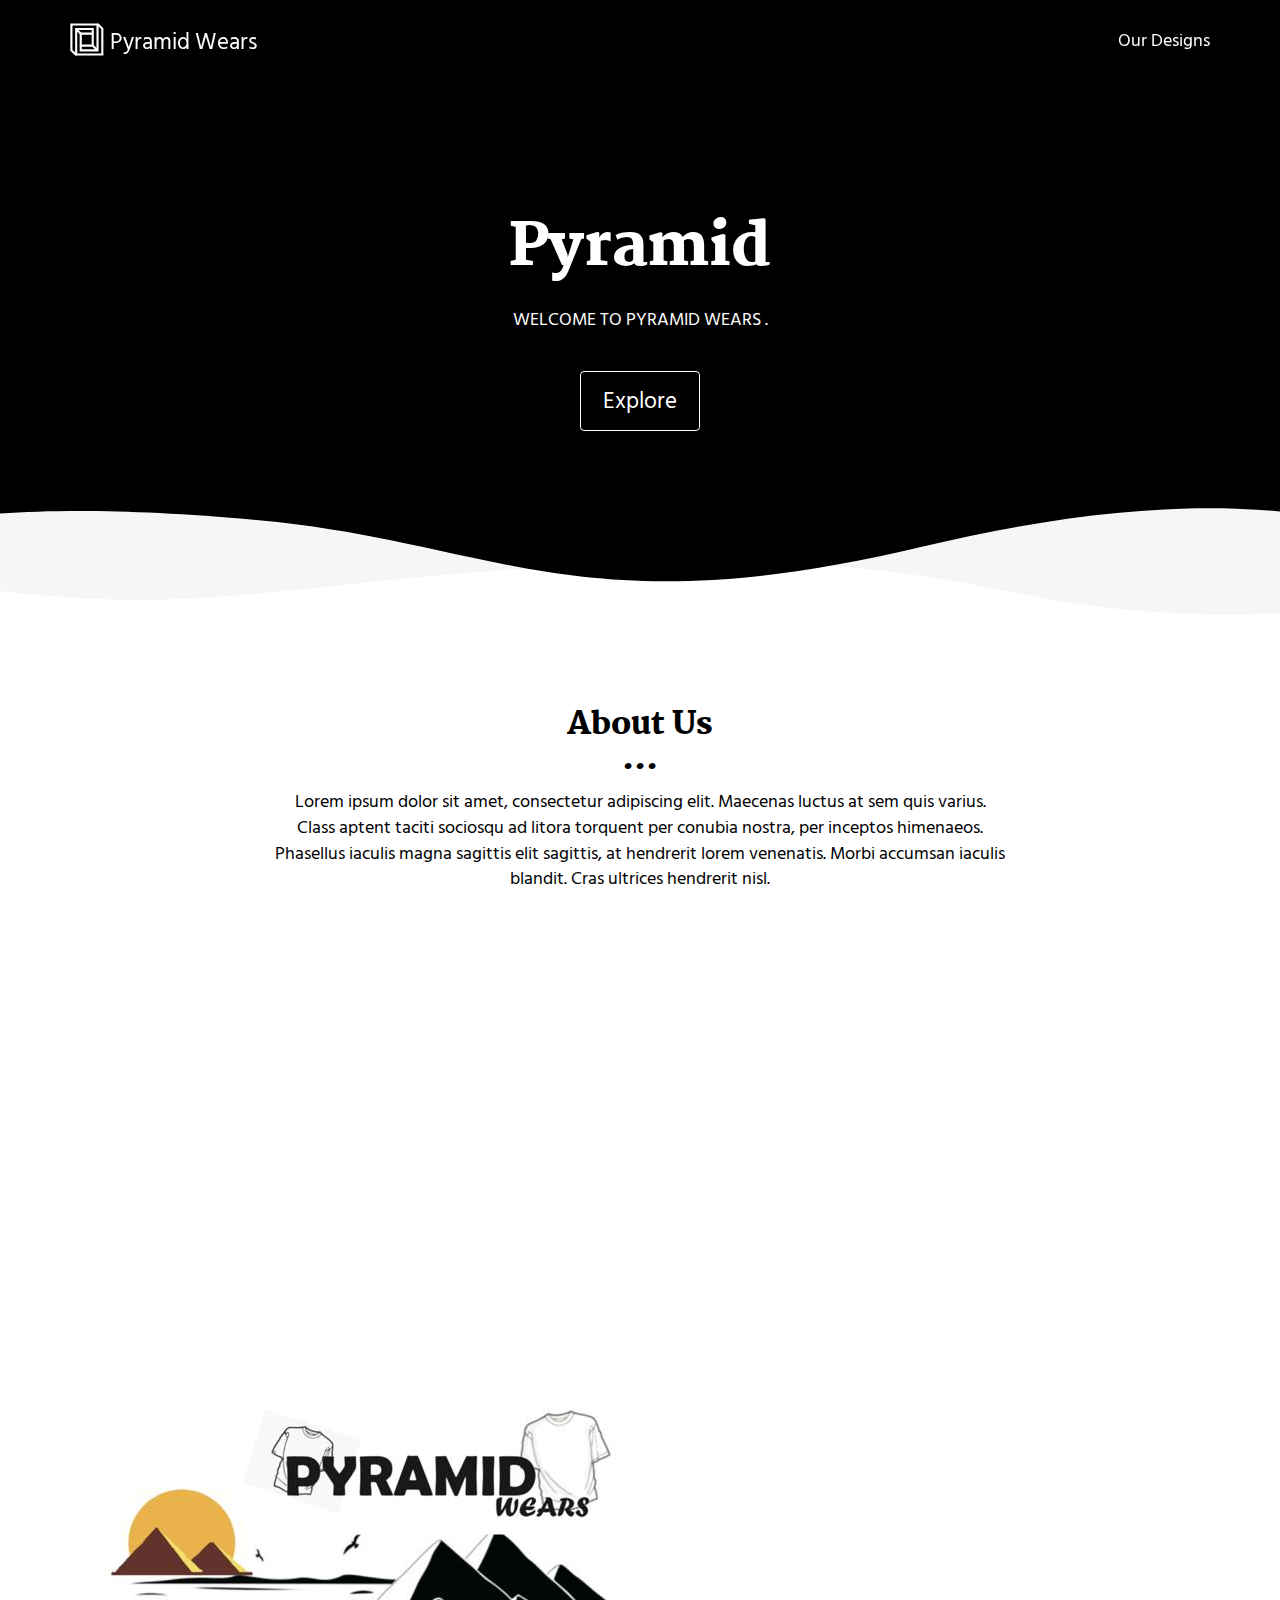
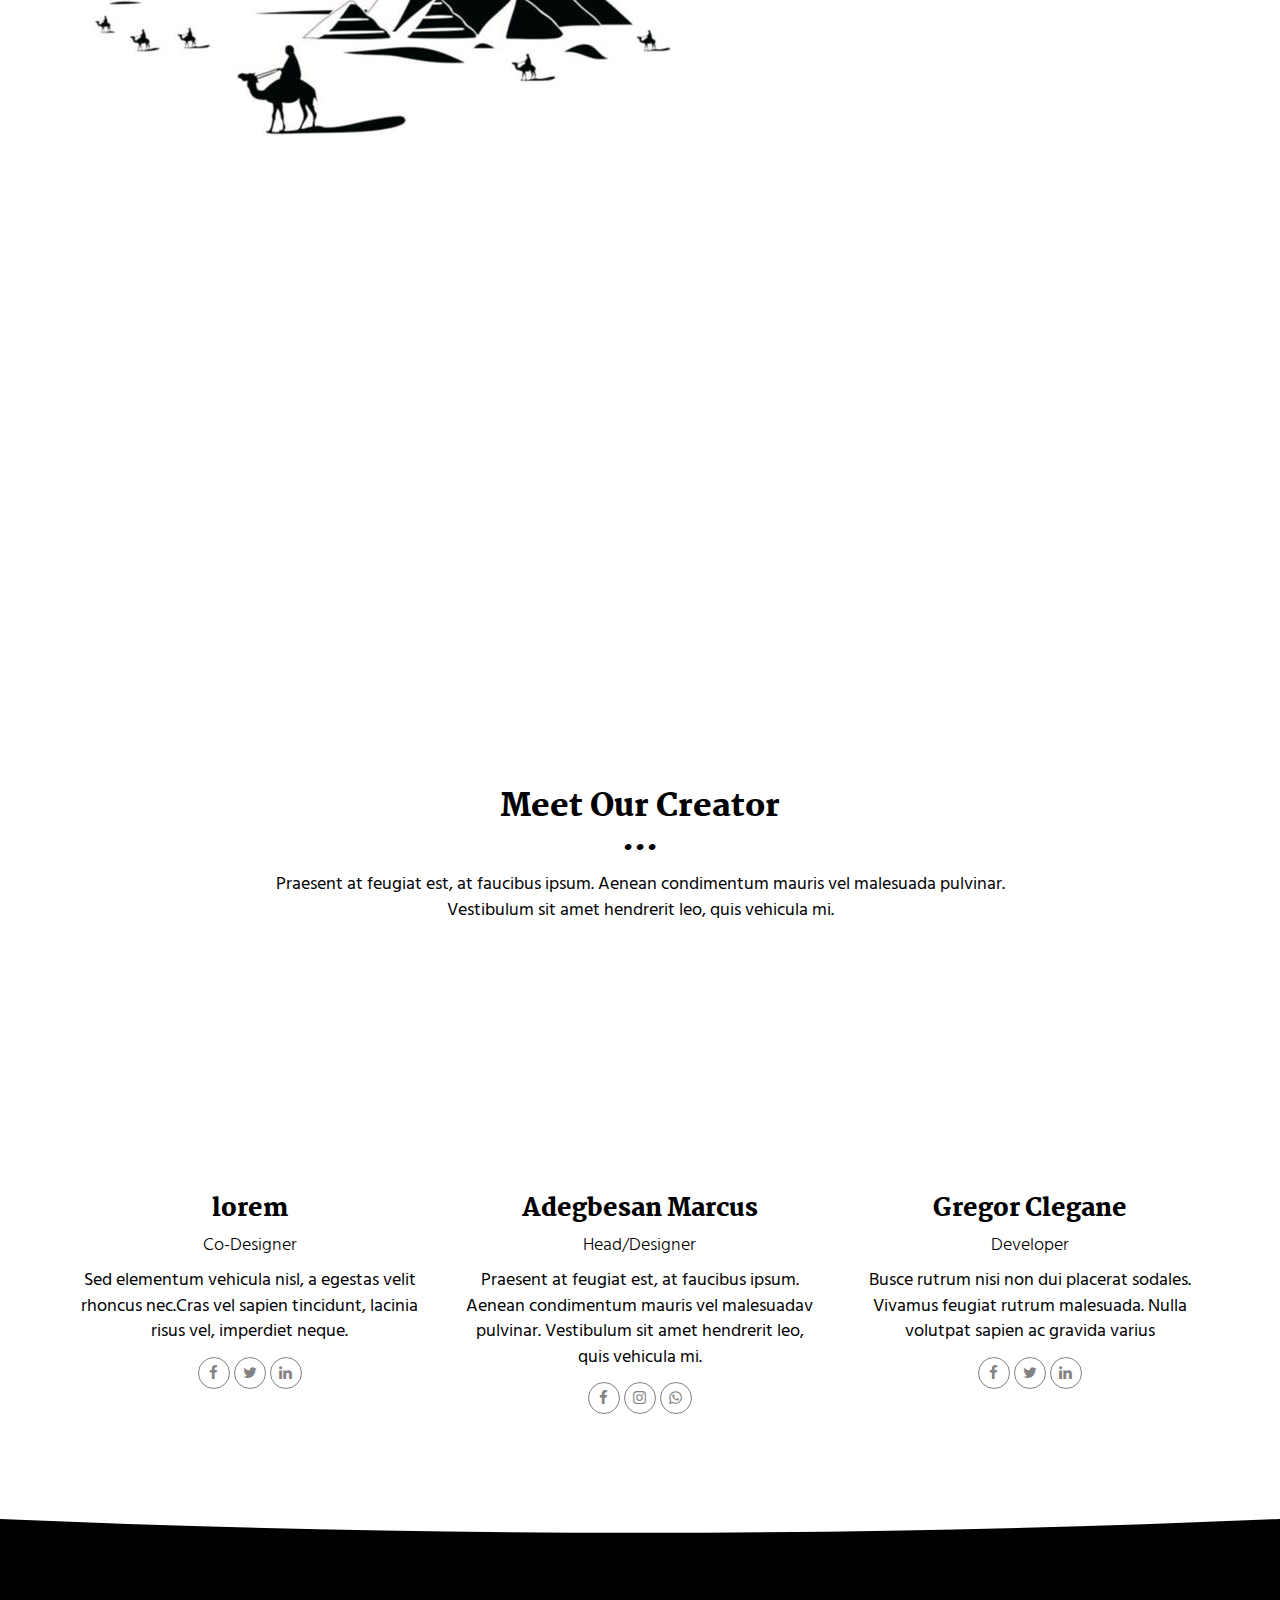
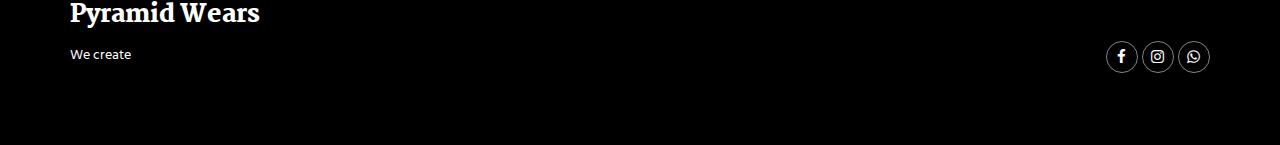
<file: index.html>
<!DOCTYPE html>
<html lang="en">

<head>
  <meta charset="UTF-8">
  <meta content="IE=edge" http-equiv="X-UA-Compatible">
  <meta content="width=device-width,initial-scale=1" name="viewport">
  <meta content="description" name="description">
  <meta name="google" content="notranslate" />
  <meta content="Mashup templates have been developped by Orson.io team" name="author">

  <!-- Disable tap highlight on IE -->
  <meta name="msapplication-tap-highlight" content="no">
  
  
  <link rel="apple-touch-icon" sizes="180x180" href="./assets/apple-icon-180x180.png">
  <link href="./assets/favicon.ico" rel="icon">

  <link href="" rel="stylesheet">


  <title>Pyramid-Wears</title>

<link href="./main.550dcf66.css" rel="stylesheet">
<link rel="stylesheet" href="index.css">

</head>

<body> <!-- Add your content of header -->
<header>
  <nav class="navbar navbar-default active">
    <div class="container">
      <div class="navbar-header">
        <button type="button" class="navbar-toggle collapsed" data-toggle="collapse" data-target="#navbar-collapse" aria-expanded="false">
          <span class="sr-only">Toggle navigation</span>
          <span class="icon-bar"></span>
          <span class="icon-bar"></span>
          <span class="icon-bar"></span>
        </button>
        <a class="navbar-brand" href="./index.html" title="">
          <img src="./assets/images/mashup-icon.svg" class="navbar-logo-img" alt="">
          Pyramid Wears
        </a>
      </div>

      <div class="collapse navbar-collapse" id="navbar-collapse">
        <ul class="nav navbar-nav navbar-right">
          <!-- <li><a href="./index.html" title="">Home</a></li> -->
          <li><a href="./project.html" title="">Our Designs</a></li>
          <li>
            <!-- <p>
              <a href="./components.html" class="btn btn-default navbar-btn" title="">Components</a>
            </p> -->
          </li>

        </ul>
      </div> 
    </div>
  </nav>
</header>

<!-- Add your site or app content here -->
  <div class="hero-full-container background-image-container white-text-container">
    <div class="container">
      <div class="row">
        <div class="col-xs-12">
          <h1>Pyramid</h1>
          <p>WELCOME TO PYRAMID WEARS .</p>
          <br>
          <a href="./project.html" class="btn btn-default btn-lg" title="">Explore</a>
        </div>
      </div>
    </div>
  </div>

  <div class="section-container">
    <div class="container">
      <div class="row">
        <div class="col-xs-12 col-md-8 col-md-offset-2">
          <div class="text-center">
            <h2>About Us</h2>
            <p>Lorem ipsum dolor sit amet, consectetur adipiscing elit. Maecenas luctus at sem quis varius. 
            <br>
            Class aptent taciti sociosqu ad litora torquent per conubia nostra, per inceptos himenaeos. Phasellus iaculis magna sagittis elit sagittis, at hendrerit lorem venenatis. Morbi accumsan iaculis blandit. Cras ultrices hendrerit nisl.</p>
          </div>
       </div>
      </div>
    </div>
  </div>

  <div class="section-container">
    <div class="container">
      <div class="row">      
          <div class="col-xs-12">


            <div id="carousel-example-generic" class="carousel carousel-fade slide" data-ride="carousel">
                
                <div class="carousel-inner" role="listbox">

                    <div class="item active">
                        <img class="img-responsive" src="assets/marcus/logo.jpg" alt="First slide">
                        <div class="carousel-caption card-shadow reveal">
                          
                          <h3>More About Us</h3>
                        
                          <p>
                            Sed id tellus in risus pre
                            tium imperdiet eu lobortis dolor. Sed p
                            ellentesque, urna ac viverra lacinia, erat mauris venenatis purus, mollis egestas urna purus ac ex.
                            Aenean nunc sem, lobortis at elit non, lobortis laoreet nibh. Maecenas at mi ipsum.
                          </p>
                          
                          <p>
                            Quisque tempor, ligula pharetra luctus elementum, arcu nisl suscipit ante, pharetra commodo dui est et enim. Sed eu vestibulum elit. Donec ut libero non.
                          </p>
                          <!-- <a href="./project.html" class="btn btn-primary" title="">
                            Discover
                          </a> -->
                        </div>
                    </div>
                    
                
                </div>
               
            </div>

           
          </div>
          
        </div>  
      
    </div>
  </div>

  <div class="section-container">
    <div class="container text-center">
      <div class="row section-container-spacer">
        <div class="col-xs-12 col-md-12">
          <h2>Meet Our Creator</h2>
          <p>Praesent at feugiat est, at faucibus ipsum. Aenean condimentum mauris vel malesuada pulvinar. <br>Vestibulum sit amet hendrerit leo, quis vehicula mi.</p>
        </div> 
      </div>
      <div class="row">
        <div class="col-xs-12 col-md-4">
          <img src="./assets/images/profil-01.jpg" alt="" class="reveal img-responsive reveal-content image-center">
          <h3>lorem</h3>
          <h4>Co-Designer</h4>
          <p>Sed elementum vehicula nisl, a egestas velit rhoncus nec.Cras vel sapien tincidunt, lacinia risus vel, imperdiet neque.</p>
          <p>
            <a href="https://facebook.com/" class="social-round-icon fa-icon" title="">
              <i class="fa fa-facebook" aria-hidden="true"></i>
            </a>
            <a href="https://twitter.com/" class="social-round-icon fa-icon" title="">
              <i class="fa fa-twitter" aria-hidden="true"></i>
            </a>
            <a href="https://www.linkedin.com/" class="social-round-icon fa-icon" title="">
              <i class="fa fa-linkedin" aria-hidden="true"></i>
            </a>
          </p>
        </div>
       
        <div class="col-xs-12 col-md-4">
          <img src="./assets/images/profil-02.jpg" alt="" class="reveal img-responsive reveal-content image-center">
          <h3>Adegbesan Marcus</h3>
          <h4>Head/Designer</h4>
          <p>Praesent at feugiat est, at faucibus ipsum. Aenean condimentum mauris vel malesuadav pulvinar. Vestibulum sit amet hendrerit leo, quis vehicula mi.</p>
          <p>
            <a href="https://facebook.com/" class="social-round-icon fa-icon" title="">
              <i class="fa fa-facebook" aria-hidden="true"></i>
            </a>
            <a href="https://www.instagram.com/invites/contact/?i=isgbh7i726fy&utm_content=30bpu6y" class="social-round-icon fa-icon" title="">
              <i class="fa fa-instagram" aria-hidden="true"></i>
            </a>
            <a href="https://api.whatsapp.com/send?phone=+2347010362741/" class="social-round-icon fa-icon" title="">
              <i class="fa fa-whatsapp" aria-hidden="true"></i>
            </a>
          </p>
        </div>
         <div class="col-xs-12 col-md-4">
          <img src="./assets/images/profil-03.jpg" alt="" class="reveal img-responsive reveal-content image-center">
          <h3>Gregor Clegane</h3>
          <h4>Developer</h4>
          <p>Busce rutrum nisi non dui placerat sodales. Vivamus feugiat rutrum malesuada. Nulla volutpat sapien ac gravida varius</p>
          <p>
            <a href="https://facebook.com/" class="social-round-icon fa-icon" title="">
              <i class="fa fa-facebook" aria-hidden="true"></i>
            </a>
            <a href="https://twitter.com/" class="social-round-icon fa-icon" title="">
              <i class="fa fa-twitter" aria-hidden="true"></i>
            </a>
            <a href="https://www.linkedin.com/" class="social-round-icon fa-icon" title="">
              <i class="fa fa-linkedin" aria-hidden="true"></i>
            </a>
          </p>
        </div> 
      </div>
    </div>
  </div>

 
  


<footer class="footer-container white-text-container">
  <div class="container">
    <div class="row" >

     
      <div class="col-xs-12">
        <h3>Pyramid Wears</h3>

        <div class="row">
          <div class="col-xs-12 col-sm-7">
            <p><small>We create
               <a href="http://www.mashup-template.com/" title="Create website with free html template">
              </a>
              </small>
            </p>
          </div>
          <div class="col-xs-12 col-sm-5">
            <p class="text-right">
              <a href="https://facebook.com/" class="social-round-icon fa-icon" title="">
                <i class="fa fa-facebook" aria-hidden="true"></i>
              </a>
              <a href="https://www.instagram.com/invites/contact/?i=1l5gfeyieh6d0&utm_content=grqjtgv" class="social-round-icon fa-icon" title="">
                <i class="fa fa-instagram" aria-hidden="true"></i>
              </a>
              <a href="https://api.whatsapp.com/send?phone=+2347010362741/" class="social-round-icon fa-icon" title="">
                <i class="fa fa-whatsapp" aria-hidden="true"></i>
              </a>
            </p>
          </div>
        </div>
        
        
      </div>
    </div>
  </div>
</footer>

<script>
  document.addEventListener("DOMContentLoaded", function (event) {
    navbarFixedTopAnimation();
  });
</script>

<script>
  document.addEventListener("DOMContentLoaded", function (event) {
    navActivePage();
    scrollRevelation('.reveal');
  });
</script>

<!-- Google Analytics: change UA-XXXXX-X to be your site's ID 

<script>
  (function (i, s, o, g, r, a, m) {
    i['GoogleAnalyticsObject'] = r; i[r] = i[r] || function () {
      (i[r].q = i[r].q || []).push(arguments)
    }, i[r].l = 1 * new Date(); a = s.createElement(o),
      m = s.getElementsByTagName(o)[0]; a.async = 1; a.src = g; m.parentNode.insertBefore(a, m)
  })(window, document, 'script', '//www.google-analytics.com/analytics.js', 'ga');
  ga('create', 'UA-XXXXX-X', 'auto');
  ga('send', 'pageview');
</script

--> <script type="text/javascript" src="./main.0cf8b554.js"></script></body>

</html>
</file>
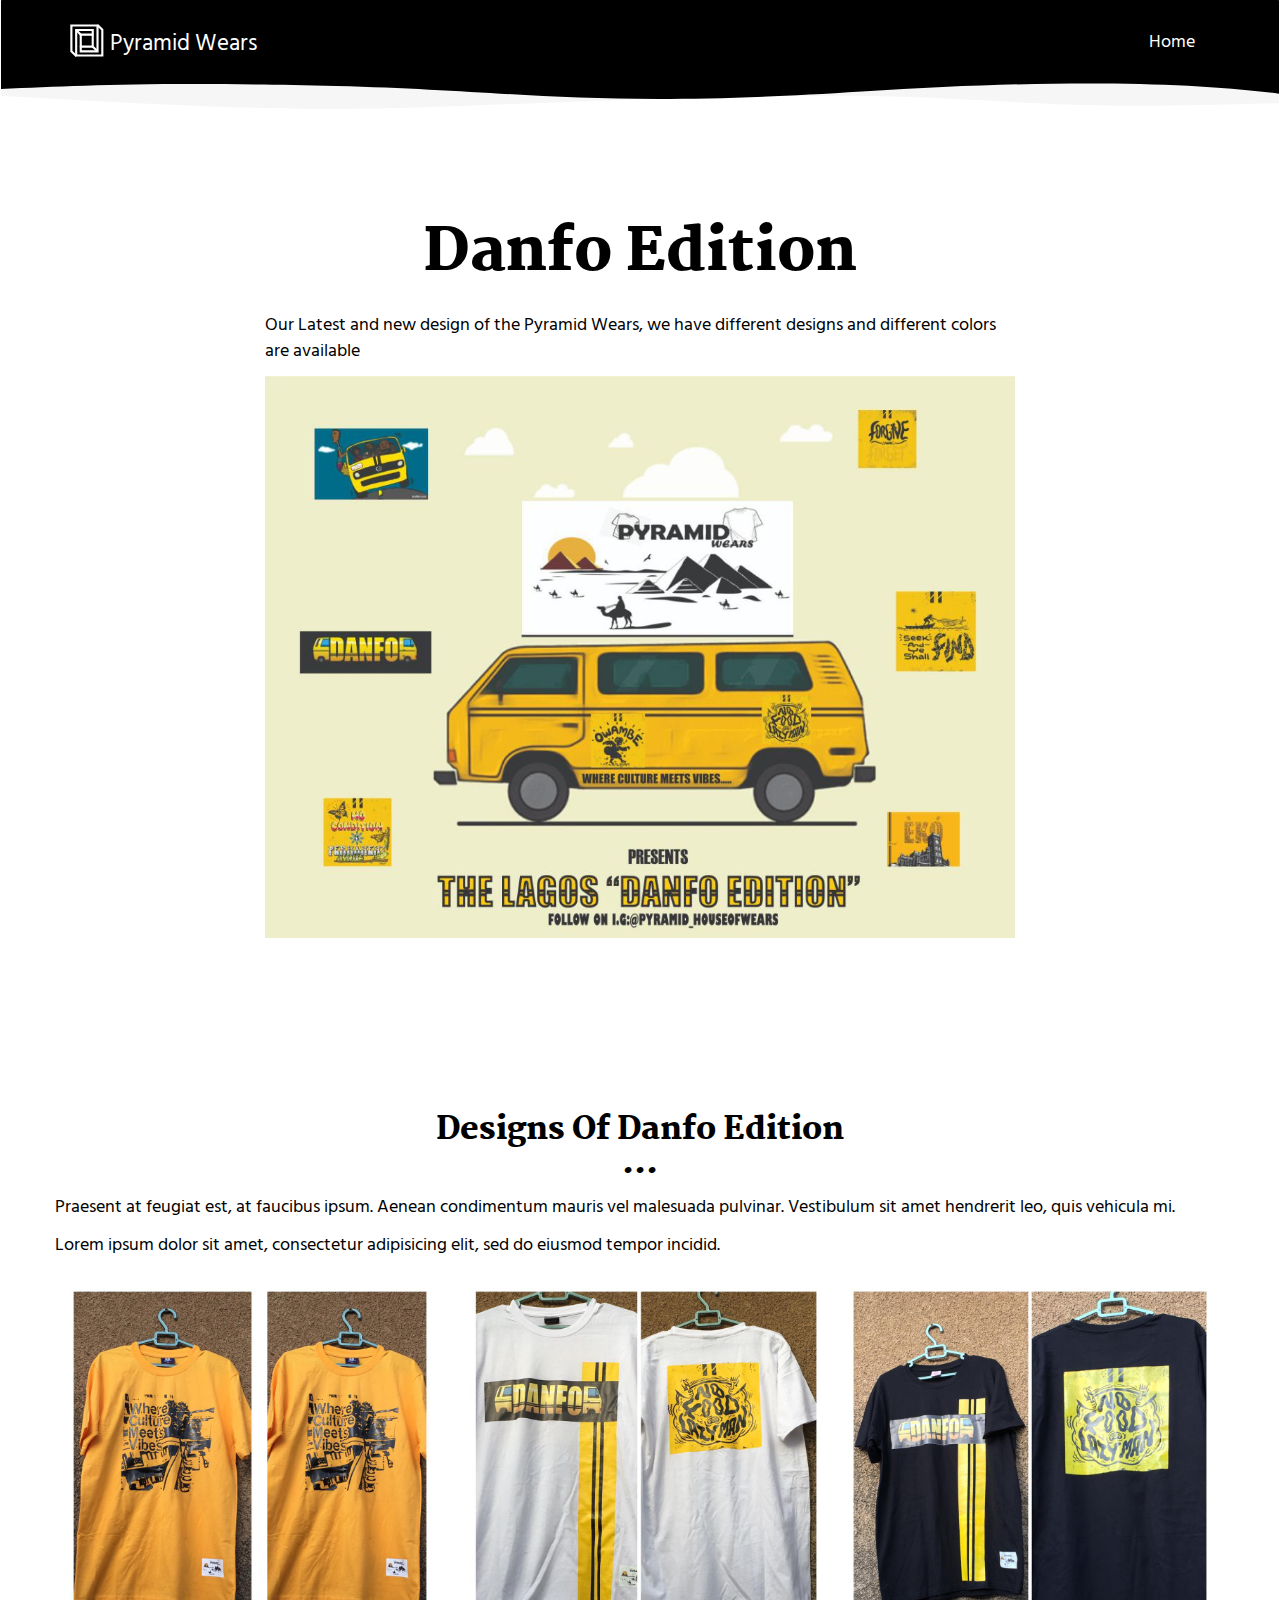
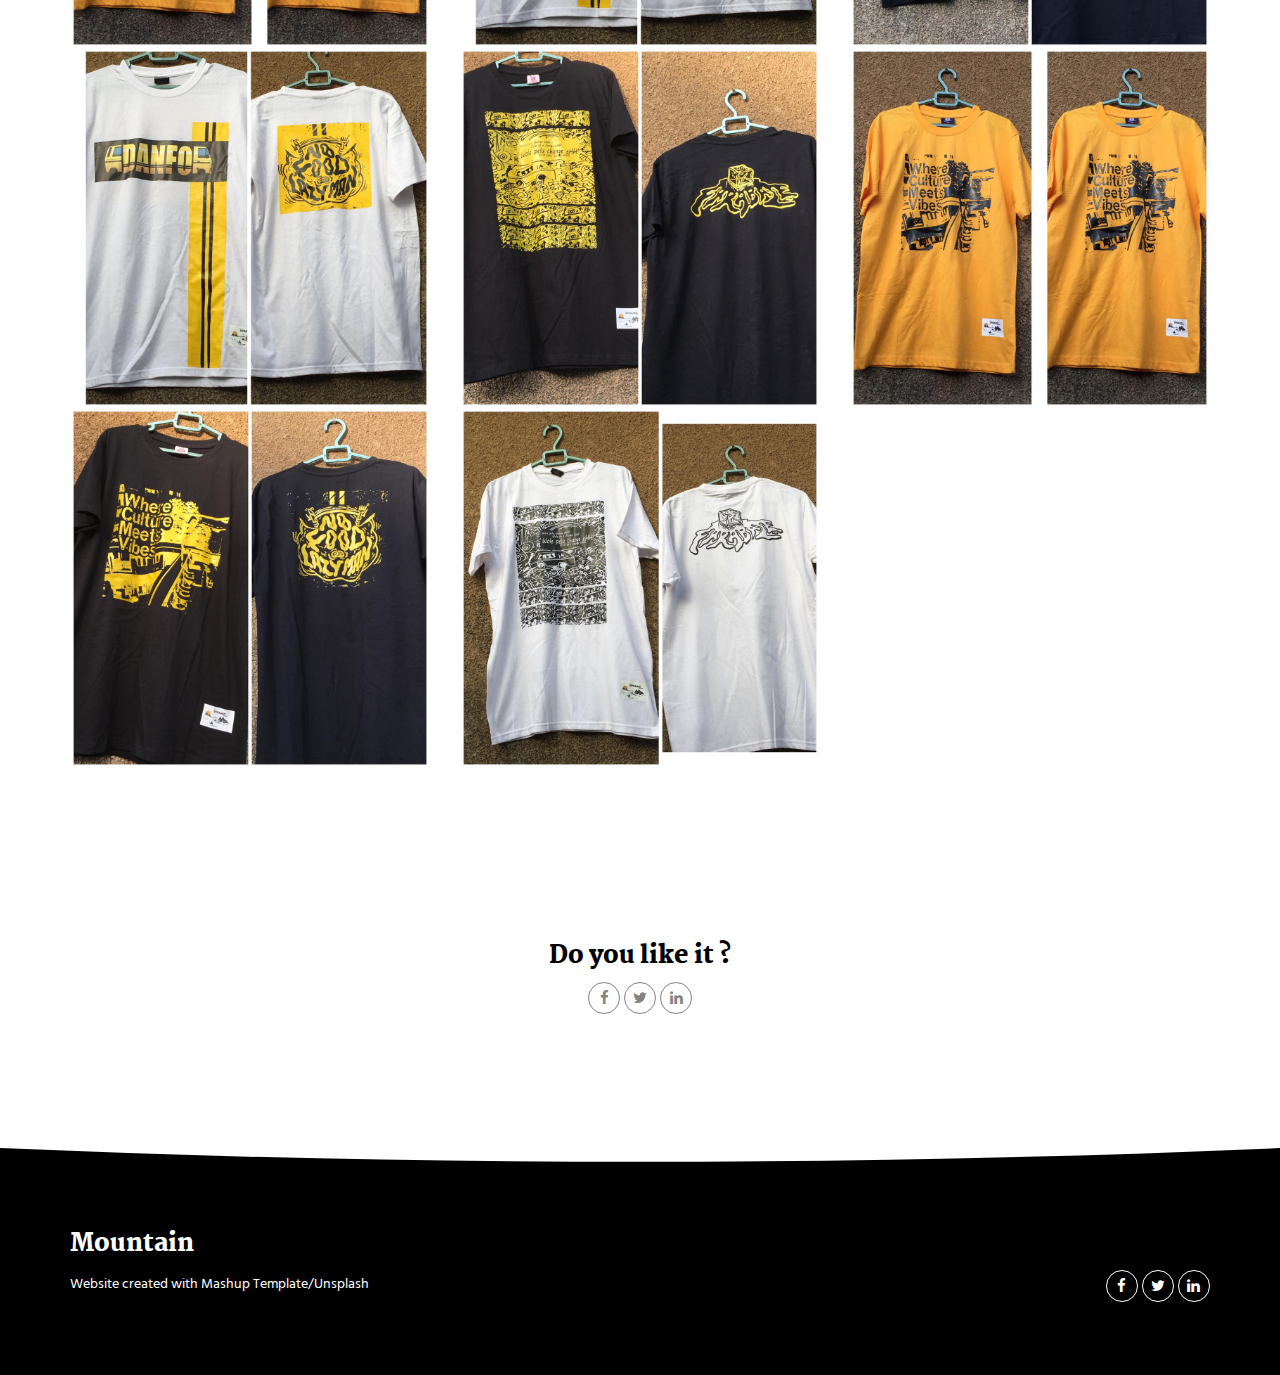
<file: project.html>
<!DOCTYPE html>
<html lang="en">

<head>
  <meta charset="UTF-8">
  <meta content="IE=edge" http-equiv="X-UA-Compatible">
  <meta content="width=device-width,initial-scale=1" name="viewport">
  <meta content="description" name="description">
  <meta name="google" content="notranslate" />
  <meta content="Mashup templates have been developped by Orson.io team" name="author">

  <!-- Disable tap highlight on IE -->
  <meta name="msapplication-tap-highlight" content="no">
  
  
  <link rel="apple-touch-icon" sizes="180x180" href="./assets/apple-icon-180x180.png">
  <link href="./assets/favicon.ico" rel="icon">

  <link href="" rel="stylesheet">


  <title>Title page</title>

<link href="./main.550dcf66.css" rel="stylesheet">
<link rel="stylesheet" href="index.css">
</head>

<body> <!-- Add your content of header -->
<header>
  <nav class="navbar navbar-default active">
    <div class="container">
      <div class="navbar-header">
        <button type="button" class="navbar-toggle collapsed" data-toggle="collapse" data-target="#navbar-collapse" aria-expanded="false">
          <span class="sr-only">Toggle navigation</span>
          <span class="icon-bar"></span>
          <span class="icon-bar"></span>
          <span class="icon-bar"></span>
        </button>
        <a class="navbar-brand" href="./index.html" title="">
          <img src="./assets/images/mashup-icon.svg" class="navbar-logo-img" alt="">
          Pyramid Wears
        </a>
      </div>

      <div class="collapse navbar-collapse" id="navbar-collapse">
        <ul class="nav navbar-nav navbar-right">
          <li><a href="./index.html" title="">Home</a></li>
          <!-- <li><a href="./project.html" title="">Products</a></li> -->
          <li>
            <p>
              <!-- <a href="./components.html" class="btn btn-default navbar-btn" title="">Components</a> -->
            </p>
          </li>

        </ul>
      </div> 
    </div>
  </nav>
</header>

<div class="section-container">
    <div class="container">
      <div class="row">
        <div class="col-xs-12 col-md-8 col-md-offset-2">
          <h1 class="text-center">Danfo Edition</h1>
          <p>Our Latest and new design of the Pyramid Wears, we have different designs and different colors are available</p>
          
          <div class="section-container-spacer">
            <img src="assets/marcus/2.jpg" alt="" class="img-responsive reveal-content" data->
          </div>
 
          <!-- <div class="row">
            <div class="col-xs-6">
              <img src="assets/marcus/2.jpg" alt="" class="img-responsive reveal-content" data-action="zoom">
            </div>
            <div class="col-xs-6">
              <img src="/marcus/10.jpg" alt="" class="img-responsive reveal-content" data-action="zoom">
            </div>
            <div class="col-xs-6">
              <img src="/marcus/7.jpg" alt="" class="img-responsive reveal-content" data-action="zoom">
            </div>
            <div class="col-xs-6">
              <img src="/marcus/11.jpg" alt="" class="img-responsive reveal-content" data-action="zoom">
            </div>  -->
            
          </div>
       </div>
      </div>
    </div>
  </div>

  <div class="section-container">
    <div class="container">
      <div class="row section-container-spacer">
        <!-- <div class="col-xs-12 col-md-8 col-md-offset-2"> -->
          <h2 class="text-center">Designs Of Danfo Edition</h2>
          <div class="section-container-spacer">
            <p>Praesent at feugiat est, at faucibus ipsum. Aenean condimentum mauris vel malesuada pulvinar. Vestibulum sit amet hendrerit leo, quis vehicula mi.</p>
            <p>Lorem ipsum dolor sit amet, consectetur adipisicing elit, sed do eiusmod
            tempor incidid.</p>
          </div>  
          <!-- <img src="./assets/images/img-05.jpg" alt="" class="img-responsive reveal-content" data-action="zoom"> -->
          <div class="row hg">
            <div class="col-xs-4">
              <img src="assets/marcus/10.jpg" alt="" class="img-responsive reveal-content" data-action="zoom">
            </div>
            <div class="col-xs-4">
              <img src="assets/marcus/4.jpg" alt="" class="img-responsive reveal-content" data-action="zoom">
            </div>
            <div class="col-xs-4">
              <img src="assets/marcus/16.jpg" alt="" class="img-responsive reveal-content" data-action="zoom">
            </div> 
            <div class="col-xs-4">
              <img src="assets/marcus/4.jpg" alt="" class="img-responsive reveal-content" data-action="zoom">
            </div>
            <div class="col-xs-4">
              <img src="assets/marcus/11.jpg" alt="" class="img-responsive reveal-content" data-action="zoom">
            </div> 
            <div class="col-xs-4">
              <img src="assets/marcus/10.jpg" alt="" class="img-responsive reveal-content" data-action="zoom">
            </div> 
            <div class="col-xs-4">
              <img src="assets/marcus/7.jpg" alt="" class="img-responsive reveal-content" data-action="zoom">
            </div> 
            <div class="col-xs-4">
              <img src="assets/marcus/15.jpg" alt="" class="img-responsive reveal-content" data-action="zoom">
            </div>  
        </div>  
      </div>
    </div>
  </div>

  <div class="section-container">
    <div class="container text-center">
      <div class="row section-container-spacer">
        <div class="col-xs-12 col-md-12">
          
          <h3>Do you like it ?</h3>
          <p>
            <a href="https://facebook.com/" class="social-round-icon fa-icon" title="">
              <i class="fa fa-facebook" aria-hidden="true"></i>
            </a>
            <a href="https://twitter.com/" class="social-round-icon fa-icon" title="">
              <i class="fa fa-twitter" aria-hidden="true"></i>
            </a>
            <a href="https://www.linkedin.com/" class="social-round-icon fa-icon" title="">
              <i class="fa fa-linkedin" aria-hidden="true"></i>
            </a>
          </p>
        </div>  
      </div>
    
    </div>
  </div>

<footer class="footer-container white-text-container">
  <div class="container">
    <div class="row">

     
      <div class="col-xs-12">
        <h3>Mountain</h3>

        <div class="row">
          <div class="col-xs-12 col-sm-7">
            <p><small>Website created with <a href="http://www.mashup-template.com/" title="Create website with free html template">Mashup Template</a>/<a href="https://www.unsplash.com/" title="Beautiful Free Images">Unsplash</a></small>
            </p>
          </div>
          <div class="col-xs-12 col-sm-5">
            <p class="text-right">
              <a href="https://facebook.com/" class="social-round-icon white-round-icon fa-icon" title="">
                <i class="fa fa-facebook" aria-hidden="true"></i>
              </a>
              <a href="https://twitter.com/" class="social-round-icon white-round-icon fa-icon" title="">
                <i class="fa fa-twitter" aria-hidden="true"></i>
              </a>
              <a href="https://www.linkedin.com/" class="social-round-icon white-round-icon fa-icon" title="">
                <i class="fa fa-linkedin" aria-hidden="true"></i>
              </a>
            </p>
          </div>
        </div>
        
        
      </div>
    </div>
  </div>
</footer>

<script>
  document.addEventListener("DOMContentLoaded", function (event) {
    navActivePage();
    scrollRevelation('.reveal');
  });
</script>

<!-- Google Analytics: change UA-XXXXX-X to be your site's ID 

<script>
  (function (i, s, o, g, r, a, m) {
    i['GoogleAnalyticsObject'] = r; i[r] = i[r] || function () {
      (i[r].q = i[r].q || []).push(arguments)
    }, i[r].l = 1 * new Date(); a = s.createElement(o),
      m = s.getElementsByTagName(o)[0]; a.async = 1; a.src = g; m.parentNode.insertBefore(a, m)
  })(window, document, 'script', '//www.google-analytics.com/analytics.js', 'ga');
  ga('create', 'UA-XXXXX-X', 'auto');
  ga('send', 'pageview');
</script>

--> <script type="text/javascript" src="./main.0cf8b554.js"></script></body>

</html>
</file>
<file: index.css>
/* footer{
	background-color: red;
} */

h1,h2,h3,h4,p{
	color: #000000;
}

h2::after{
	color: #000000;
}

.hg{
	height: 20px;
	width: 100%;
	margin: 0;
}
</file>
<file: main.550dcf66.css>
@import url(https://fonts.googleapis.com/css?family=Hind+Siliguri:300,600|Martel:400,900);@import url(https://maxcdn.bootstrapcdn.com/font-awesome/4.7.0/css/font-awesome.min.css);/*!
 * Bootstrap v3.3.7 (http://getbootstrap.com)
 * Copyright 2011-2016 Twitter, Inc.
 * Licensed under MIT (https://github.com/twbs/bootstrap/blob/master/LICENSE)
 */
/*! normalize.css v3.0.3 | MIT License | github.com/necolas/normalize.css */html{font-family:sans-serif;-ms-text-size-adjust:100%;-webkit-text-size-adjust:100%}body{margin:0}article,aside,details,figcaption,figure,footer,header,hgroup,main,menu,nav,section,summary{display:block}audio,canvas,progress,video{display:inline-block;vertical-align:baseline}audio:not([controls]){display:none;height:0}[hidden],template{display:none}a{background-color:transparent}a:active,a:hover{outline:0}abbr[title]{border-bottom:1px dotted}b,strong{font-weight:700}dfn{font-style:italic}h1{font-size:2em;margin:.67em 0}mark{background:#ff0;color:#000}small{font-size:80%}sub,sup{font-size:75%;line-height:0;position:relative;vertical-align:baseline}sup{top:-.5em}sub{bottom:-.25em}img{border:0}svg:not(:root){overflow:hidden}figure{margin:1em 40px}hr{box-sizing:content-box;height:0}pre{overflow:auto}code,kbd,pre,samp{font-family:monospace,monospace;font-size:1em}button,input,optgroup,select,textarea{color:inherit;font:inherit;margin:0}button{overflow:visible}button,select{text-transform:none}button,html input[type=button],input[type=reset],input[type=submit]{-webkit-appearance:button;cursor:pointer}button[disabled],html input[disabled]{cursor:default}button::-moz-focus-inner,input::-moz-focus-inner{border:0;padding:0}input{line-height:normal}input[type=checkbox],input[type=radio]{box-sizing:border-box;padding:0}input[type=number]::-webkit-inner-spin-button,input[type=number]::-webkit-outer-spin-button{height:auto}input[type=search]{-webkit-appearance:textfield;box-sizing:content-box}input[type=search]::-webkit-search-cancel-button,input[type=search]::-webkit-search-decoration{-webkit-appearance:none}fieldset{border:1px solid silver;margin:0 2px;padding:.35em .625em .75em}textarea{overflow:auto}optgroup{font-weight:700}table{border-collapse:collapse;border-spacing:0}td,th{padding:0}

/*! Source: https://github.com/h5bp/html5-boilerplate/blob/master/src/css/main.css */@media print{*,:after,:before{background:transparent!important;color:#000!important;box-shadow:none!important;text-shadow:none!important}a,a:visited{text-decoration:underline}a[href]:after{content:" (" attr(href) ")"}abbr[title]:after{content:" (" attr(title) ")"}a[href^="#"]:after,a[href^="javascript:"]:after{content:""}blockquote,pre{border:1px solid #999;page-break-inside:avoid}thead{display:table-header-group}img,tr{page-break-inside:avoid}img{max-width:100%!important}h2,h3,p{orphans:3;widows:3}h2,h3{page-break-after:avoid}.navbar{display:none}.btn>.caret,.dropup>.btn>.caret{border-top-color:#000!important}.label{border:1px solid #000}.table{border-collapse:collapse!important}.table td,.table th{background-color:#fff!important}.table-bordered td,.table-bordered th{border:1px solid #ddd!important}}*,:after,:before{-webkit-box-sizing:border-box;-moz-box-sizing:border-box;box-sizing:border-box}html{font-size:10px;-webkit-tap-highlight-color:transparent}body{font-family:Hind Siliguri,Helvetica,Arial,sans-serif;font-size:18px;line-height:1.42857;color:#838383;background-color:#fff}button,input,select,textarea{font-family:inherit;font-size:inherit;line-height:inherit}a{color:#1763e9;text-decoration:none}a:focus,a:hover{color:#1045a4;text-decoration:underline}a:focus{outline:5px auto -webkit-focus-ring-color;outline-offset:-2px}figure{margin:0}img{vertical-align:middle}.img-responsive{display:block;max-width:100%;height:auto}.img-rounded{border-radius:4px}.img-thumbnail{padding:4px;line-height:1.42857;background-color:#fff;border:1px solid #ddd;border-radius:2px;-webkit-transition:all .2s ease-in-out;-o-transition:all .2s ease-in-out;transition:all .2s ease-in-out;display:inline-block;max-width:100%;height:auto}.img-circle{border-radius:50%}hr{margin-top:25px;margin-bottom:25px;border:0;border-top:1px solid #eee}.sr-only{position:absolute;width:1px;height:1px;margin:-1px;padding:0;overflow:hidden;clip:rect(0,0,0,0);border:0}.sr-only-focusable:active,.sr-only-focusable:focus{position:static;width:auto;height:auto;margin:0;overflow:visible;clip:auto}[role=button]{cursor:pointer}.h1,.h2,.h3,.h4,.h5,.h6,h1,h2,h3,h4,h5,h6{font-family:Martel,Times New Roman,Times,serif;font-weight:900;line-height:1.1;color:#1763e9}.h1 .small,.h1 small,.h2 .small,.h2 small,.h3 .small,.h3 small,.h4 .small,.h4 small,.h5 .small,.h5 small,.h6 .small,.h6 small,h1 .small,h1 small,h2 .small,h2 small,h3 .small,h3 small,h4 .small,h4 small,h5 .small,h5 small,h6 .small,h6 small{font-weight:400;line-height:1;color:#777}.h1,.h2,.h3,h1,h2,h3{margin-top:25px;margin-bottom:12.5px}.h1 .small,.h1 small,.h2 .small,.h2 small,.h3 .small,.h3 small,h1 .small,h1 small,h2 .small,h2 small,h3 .small,h3 small{font-size:65%}.h4,.h5,.h6,h4,h5,h6{margin-top:12.5px;margin-bottom:12.5px}.h4 .small,.h4 small,.h5 .small,.h5 small,.h6 .small,.h6 small,h4 .small,h4 small,h5 .small,h5 small,h6 .small,h6 small{font-size:75%}.h1,h1{font-size:59px}.h2,h2{font-size:31px}.h3,h3{font-size:24px}.h4,.h5,h4,h5{font-size:18px}.h6,h6{font-size:16px}p{margin:0 0 12.5px}.lead{margin-bottom:25px;font-size:20px;font-weight:300;line-height:1.4}@media (min-width:768px){.lead{font-size:27px}}.small,small{font-size:77%}.mark,mark{background-color:#fcf8e3;padding:.2em}.text-left{text-align:left}.text-right{text-align:right}.text-center{text-align:center}.text-justify{text-align:justify}.text-nowrap{white-space:nowrap}.text-lowercase{text-transform:lowercase}.initialism,.text-uppercase{text-transform:uppercase}.text-capitalize{text-transform:capitalize}.text-muted{color:#777}.text-primary{color:#1763e9}a.text-primary:focus,a.text-primary:hover{color:#124fbb}.text-success{color:#fff}a.text-success:focus,a.text-success:hover{color:#e6e6e6}.text-info{color:#31708f}a.text-info:focus,a.text-info:hover{color:#245269}.text-warning{color:#8a6d3b}a.text-warning:focus,a.text-warning:hover{color:#66512c}.text-danger{color:#fff}a.text-danger:focus,a.text-danger:hover{color:#e6e6e6}.bg-primary{color:#fff;background-color:#1763e9}a.bg-primary:focus,a.bg-primary:hover{background-color:#124fbb}.bg-success{background-color:#08005f}a.bg-success:focus,a.bg-success:hover{background-color:#04002c}.bg-info{background-color:#d9edf7}a.bg-info:focus,a.bg-info:hover{background-color:#afd9ee}.bg-warning{background-color:#fcf8e3}a.bg-warning:focus,a.bg-warning:hover{background-color:#f7ecb5}.bg-danger{background-color:#ca044b}a.bg-danger:focus,a.bg-danger:hover{background-color:#980338}.page-header{padding-bottom:11.5px;margin:50px 0 25px;border-bottom:1px solid #eee}ol,ul{margin-top:0;margin-bottom:12.5px}ol ol,ol ul,ul ol,ul ul{margin-bottom:0}.list-inline,.list-unstyled{padding-left:0;list-style:none}.list-inline{margin-left:-5px}.list-inline>li{display:inline-block;padding-left:5px;padding-right:5px}dl{margin-top:0;margin-bottom:25px}dd,dt{line-height:1.42857}dt{font-weight:700}dd{margin-left:0}.dl-horizontal dd:after,.dl-horizontal dd:before{content:" ";display:table}.dl-horizontal dd:after{clear:both}@media (min-width:768px){.dl-horizontal dt{float:left;width:160px;clear:left;text-align:right;overflow:hidden;text-overflow:ellipsis;white-space:nowrap}.dl-horizontal dd{margin-left:180px}}abbr[data-original-title],abbr[title]{cursor:help;border-bottom:1px dotted #777}.initialism{font-size:90%}blockquote{padding:12.5px 25px;margin:0 0 25px;font-size:22.5px;border-left:5px solid #eee}blockquote ol:last-child,blockquote p:last-child,blockquote ul:last-child{margin-bottom:0}blockquote .small,blockquote footer,blockquote small{display:block;font-size:80%;line-height:1.42857;color:#777}blockquote .small:before,blockquote footer:before,blockquote small:before{content:"\2014   \A0"}.blockquote-reverse,blockquote.pull-right{padding-right:15px;padding-left:0;border-right:5px solid #eee;border-left:0;text-align:right}.blockquote-reverse .small:before,.blockquote-reverse footer:before,.blockquote-reverse small:before,blockquote.pull-right .small:before,blockquote.pull-right footer:before,blockquote.pull-right small:before{content:""}.blockquote-reverse .small:after,.blockquote-reverse footer:after,.blockquote-reverse small:after,blockquote.pull-right .small:after,blockquote.pull-right footer:after,blockquote.pull-right small:after{content:"\A0   \2014"}address{margin-bottom:25px;font-style:normal;line-height:1.42857}code,kbd,pre,samp{font-family:Menlo,Monaco,Consolas,Courier New,monospace}code{color:#c7254e;background-color:#f9f2f4}code,kbd{padding:2px 4px;font-size:90%;border-radius:2px}kbd{color:#fff;background-color:#333;box-shadow:inset 0 -1px 0 rgba(0,0,0,.25)}kbd kbd{padding:0;font-size:100%;font-weight:700;box-shadow:none}pre{display:block;padding:12px;margin:0 0 12.5px;font-size:17px;line-height:1.42857;word-break:break-all;word-wrap:break-word;color:#333;background-color:#f5f5f5;border:1px solid #ccc;border-radius:2px}pre code{padding:0;font-size:inherit;color:inherit;white-space:pre-wrap;background-color:transparent;border-radius:0}.pre-scrollable{max-height:340px;overflow-y:scroll}.container{margin-right:auto;margin-left:auto;padding-left:15px;padding-right:15px}.container:after,.container:before{content:" ";display:table}.container:after{clear:both}@media (min-width:768px){.container{width:750px}}@media (min-width:992px){.container{width:970px}}@media (min-width:1200px){.container{width:1170px}}.container-fluid{margin-right:auto;margin-left:auto;padding-left:15px;padding-right:15px}.container-fluid:after,.container-fluid:before{content:" ";display:table}.container-fluid:after{clear:both}.row{margin-left:-15px;margin-right:-15px}.row:after,.row:before{content:" ";display:table}.row:after{clear:both}.col-lg-1,.col-lg-2,.col-lg-3,.col-lg-4,.col-lg-5,.col-lg-6,.col-lg-7,.col-lg-8,.col-lg-9,.col-lg-10,.col-lg-11,.col-lg-12,.col-md-1,.col-md-2,.col-md-3,.col-md-4,.col-md-5,.col-md-6,.col-md-7,.col-md-8,.col-md-9,.col-md-10,.col-md-11,.col-md-12,.col-sm-1,.col-sm-2,.col-sm-3,.col-sm-4,.col-sm-5,.col-sm-6,.col-sm-7,.col-sm-8,.col-sm-9,.col-sm-10,.col-sm-11,.col-sm-12,.col-xs-1,.col-xs-2,.col-xs-3,.col-xs-4,.col-xs-5,.col-xs-6,.col-xs-7,.col-xs-8,.col-xs-9,.col-xs-10,.col-xs-11,.col-xs-12{position:relative;min-height:1px;padding-left:15px;padding-right:15px}.col-xs-1,.col-xs-2,.col-xs-3,.col-xs-4,.col-xs-5,.col-xs-6,.col-xs-7,.col-xs-8,.col-xs-9,.col-xs-10,.col-xs-11,.col-xs-12{float:left}.col-xs-1{width:8.33333%}.col-xs-2{width:16.66667%}.col-xs-3{width:25%}.col-xs-4{width:33.33333%}.col-xs-5{width:41.66667%}.col-xs-6{width:50%}.col-xs-7{width:58.33333%}.col-xs-8{width:66.66667%}.col-xs-9{width:75%}.col-xs-10{width:83.33333%}.col-xs-11{width:91.66667%}.col-xs-12{width:100%}.col-xs-pull-0{right:auto}.col-xs-pull-1{right:8.33333%}.col-xs-pull-2{right:16.66667%}.col-xs-pull-3{right:25%}.col-xs-pull-4{right:33.33333%}.col-xs-pull-5{right:41.66667%}.col-xs-pull-6{right:50%}.col-xs-pull-7{right:58.33333%}.col-xs-pull-8{right:66.66667%}.col-xs-pull-9{right:75%}.col-xs-pull-10{right:83.33333%}.col-xs-pull-11{right:91.66667%}.col-xs-pull-12{right:100%}.col-xs-push-0{left:auto}.col-xs-push-1{left:8.33333%}.col-xs-push-2{left:16.66667%}.col-xs-push-3{left:25%}.col-xs-push-4{left:33.33333%}.col-xs-push-5{left:41.66667%}.col-xs-push-6{left:50%}.col-xs-push-7{left:58.33333%}.col-xs-push-8{left:66.66667%}.col-xs-push-9{left:75%}.col-xs-push-10{left:83.33333%}.col-xs-push-11{left:91.66667%}.col-xs-push-12{left:100%}.col-xs-offset-0{margin-left:0}.col-xs-offset-1{margin-left:8.33333%}.col-xs-offset-2{margin-left:16.66667%}.col-xs-offset-3{margin-left:25%}.col-xs-offset-4{margin-left:33.33333%}.col-xs-offset-5{margin-left:41.66667%}.col-xs-offset-6{margin-left:50%}.col-xs-offset-7{margin-left:58.33333%}.col-xs-offset-8{margin-left:66.66667%}.col-xs-offset-9{margin-left:75%}.col-xs-offset-10{margin-left:83.33333%}.col-xs-offset-11{margin-left:91.66667%}.col-xs-offset-12{margin-left:100%}@media (min-width:768px){.col-sm-1,.col-sm-2,.col-sm-3,.col-sm-4,.col-sm-5,.col-sm-6,.col-sm-7,.col-sm-8,.col-sm-9,.col-sm-10,.col-sm-11,.col-sm-12{float:left}.col-sm-1{width:8.33333%}.col-sm-2{width:16.66667%}.col-sm-3{width:25%}.col-sm-4{width:33.33333%}.col-sm-5{width:41.66667%}.col-sm-6{width:50%}.col-sm-7{width:58.33333%}.col-sm-8{width:66.66667%}.col-sm-9{width:75%}.col-sm-10{width:83.33333%}.col-sm-11{width:91.66667%}.col-sm-12{width:100%}.col-sm-pull-0{right:auto}.col-sm-pull-1{right:8.33333%}.col-sm-pull-2{right:16.66667%}.col-sm-pull-3{right:25%}.col-sm-pull-4{right:33.33333%}.col-sm-pull-5{right:41.66667%}.col-sm-pull-6{right:50%}.col-sm-pull-7{right:58.33333%}.col-sm-pull-8{right:66.66667%}.col-sm-pull-9{right:75%}.col-sm-pull-10{right:83.33333%}.col-sm-pull-11{right:91.66667%}.col-sm-pull-12{right:100%}.col-sm-push-0{left:auto}.col-sm-push-1{left:8.33333%}.col-sm-push-2{left:16.66667%}.col-sm-push-3{left:25%}.col-sm-push-4{left:33.33333%}.col-sm-push-5{left:41.66667%}.col-sm-push-6{left:50%}.col-sm-push-7{left:58.33333%}.col-sm-push-8{left:66.66667%}.col-sm-push-9{left:75%}.col-sm-push-10{left:83.33333%}.col-sm-push-11{left:91.66667%}.col-sm-push-12{left:100%}.col-sm-offset-0{margin-left:0}.col-sm-offset-1{margin-left:8.33333%}.col-sm-offset-2{margin-left:16.66667%}.col-sm-offset-3{margin-left:25%}.col-sm-offset-4{margin-left:33.33333%}.col-sm-offset-5{margin-left:41.66667%}.col-sm-offset-6{margin-left:50%}.col-sm-offset-7{margin-left:58.33333%}.col-sm-offset-8{margin-left:66.66667%}.col-sm-offset-9{margin-left:75%}.col-sm-offset-10{margin-left:83.33333%}.col-sm-offset-11{margin-left:91.66667%}.col-sm-offset-12{margin-left:100%}}@media (min-width:992px){.col-md-1,.col-md-2,.col-md-3,.col-md-4,.col-md-5,.col-md-6,.col-md-7,.col-md-8,.col-md-9,.col-md-10,.col-md-11,.col-md-12{float:left}.col-md-1{width:8.33333%}.col-md-2{width:16.66667%}.col-md-3{width:25%}.col-md-4{width:33.33333%}.col-md-5{width:41.66667%}.col-md-6{width:50%}.col-md-7{width:58.33333%}.col-md-8{width:66.66667%}.col-md-9{width:75%}.col-md-10{width:83.33333%}.col-md-11{width:91.66667%}.col-md-12{width:100%}.col-md-pull-0{right:auto}.col-md-pull-1{right:8.33333%}.col-md-pull-2{right:16.66667%}.col-md-pull-3{right:25%}.col-md-pull-4{right:33.33333%}.col-md-pull-5{right:41.66667%}.col-md-pull-6{right:50%}.col-md-pull-7{right:58.33333%}.col-md-pull-8{right:66.66667%}.col-md-pull-9{right:75%}.col-md-pull-10{right:83.33333%}.col-md-pull-11{right:91.66667%}.col-md-pull-12{right:100%}.col-md-push-0{left:auto}.col-md-push-1{left:8.33333%}.col-md-push-2{left:16.66667%}.col-md-push-3{left:25%}.col-md-push-4{left:33.33333%}.col-md-push-5{left:41.66667%}.col-md-push-6{left:50%}.col-md-push-7{left:58.33333%}.col-md-push-8{left:66.66667%}.col-md-push-9{left:75%}.col-md-push-10{left:83.33333%}.col-md-push-11{left:91.66667%}.col-md-push-12{left:100%}.col-md-offset-0{margin-left:0}.col-md-offset-1{margin-left:8.33333%}.col-md-offset-2{margin-left:16.66667%}.col-md-offset-3{margin-left:25%}.col-md-offset-4{margin-left:33.33333%}.col-md-offset-5{margin-left:41.66667%}.col-md-offset-6{margin-left:50%}.col-md-offset-7{margin-left:58.33333%}.col-md-offset-8{margin-left:66.66667%}.col-md-offset-9{margin-left:75%}.col-md-offset-10{margin-left:83.33333%}.col-md-offset-11{margin-left:91.66667%}.col-md-offset-12{margin-left:100%}}@media (min-width:1200px){.col-lg-1,.col-lg-2,.col-lg-3,.col-lg-4,.col-lg-5,.col-lg-6,.col-lg-7,.col-lg-8,.col-lg-9,.col-lg-10,.col-lg-11,.col-lg-12{float:left}.col-lg-1{width:8.33333%}.col-lg-2{width:16.66667%}.col-lg-3{width:25%}.col-lg-4{width:33.33333%}.col-lg-5{width:41.66667%}.col-lg-6{width:50%}.col-lg-7{width:58.33333%}.col-lg-8{width:66.66667%}.col-lg-9{width:75%}.col-lg-10{width:83.33333%}.col-lg-11{width:91.66667%}.col-lg-12{width:100%}.col-lg-pull-0{right:auto}.col-lg-pull-1{right:8.33333%}.col-lg-pull-2{right:16.66667%}.col-lg-pull-3{right:25%}.col-lg-pull-4{right:33.33333%}.col-lg-pull-5{right:41.66667%}.col-lg-pull-6{right:50%}.col-lg-pull-7{right:58.33333%}.col-lg-pull-8{right:66.66667%}.col-lg-pull-9{right:75%}.col-lg-pull-10{right:83.33333%}.col-lg-pull-11{right:91.66667%}.col-lg-pull-12{right:100%}.col-lg-push-0{left:auto}.col-lg-push-1{left:8.33333%}.col-lg-push-2{left:16.66667%}.col-lg-push-3{left:25%}.col-lg-push-4{left:33.33333%}.col-lg-push-5{left:41.66667%}.col-lg-push-6{left:50%}.col-lg-push-7{left:58.33333%}.col-lg-push-8{left:66.66667%}.col-lg-push-9{left:75%}.col-lg-push-10{left:83.33333%}.col-lg-push-11{left:91.66667%}.col-lg-push-12{left:100%}.col-lg-offset-0{margin-left:0}.col-lg-offset-1{margin-left:8.33333%}.col-lg-offset-2{margin-left:16.66667%}.col-lg-offset-3{margin-left:25%}.col-lg-offset-4{margin-left:33.33333%}.col-lg-offset-5{margin-left:41.66667%}.col-lg-offset-6{margin-left:50%}.col-lg-offset-7{margin-left:58.33333%}.col-lg-offset-8{margin-left:66.66667%}.col-lg-offset-9{margin-left:75%}.col-lg-offset-10{margin-left:83.33333%}.col-lg-offset-11{margin-left:91.66667%}.col-lg-offset-12{margin-left:100%}}table{background-color:transparent}caption{padding-top:8px;padding-bottom:8px;color:#777}caption,th{text-align:left}.table{width:100%;max-width:100%;margin-bottom:25px}.table>tbody>tr>td,.table>tbody>tr>th,.table>tfoot>tr>td,.table>tfoot>tr>th,.table>thead>tr>td,.table>thead>tr>th{padding:8px;line-height:1.42857;vertical-align:top;border-top:1px solid #ddd}.table>thead>tr>th{vertical-align:bottom;border-bottom:2px solid #ddd}.table>caption+thead>tr:first-child>td,.table>caption+thead>tr:first-child>th,.table>colgroup+thead>tr:first-child>td,.table>colgroup+thead>tr:first-child>th,.table>thead:first-child>tr:first-child>td,.table>thead:first-child>tr:first-child>th{border-top:0}.table>tbody+tbody{border-top:2px solid #ddd}.table .table{background-color:#fff}.table-condensed>tbody>tr>td,.table-condensed>tbody>tr>th,.table-condensed>tfoot>tr>td,.table-condensed>tfoot>tr>th,.table-condensed>thead>tr>td,.table-condensed>thead>tr>th{padding:5px}.table-bordered,.table-bordered>tbody>tr>td,.table-bordered>tbody>tr>th,.table-bordered>tfoot>tr>td,.table-bordered>tfoot>tr>th,.table-bordered>thead>tr>td,.table-bordered>thead>tr>th{border:1px solid #ddd}.table-bordered>thead>tr>td,.table-bordered>thead>tr>th{border-bottom-width:2px}.table-striped>tbody>tr:nth-of-type(odd){background-color:#f9f9f9}.table-hover>tbody>tr:hover{background-color:#f5f5f5}table col[class*=col-]{position:static;float:none;display:table-column}table td[class*=col-],table th[class*=col-]{position:static;float:none;display:table-cell}.table>tbody>tr.active>td,.table>tbody>tr.active>th,.table>tbody>tr>td.active,.table>tbody>tr>th.active,.table>tfoot>tr.active>td,.table>tfoot>tr.active>th,.table>tfoot>tr>td.active,.table>tfoot>tr>th.active,.table>thead>tr.active>td,.table>thead>tr.active>th,.table>thead>tr>td.active,.table>thead>tr>th.active{background-color:#f5f5f5}.table-hover>tbody>tr.active:hover>td,.table-hover>tbody>tr.active:hover>th,.table-hover>tbody>tr:hover>.active,.table-hover>tbody>tr>td.active:hover,.table-hover>tbody>tr>th.active:hover{background-color:#e8e8e8}.table>tbody>tr.success>td,.table>tbody>tr.success>th,.table>tbody>tr>td.success,.table>tbody>tr>th.success,.table>tfoot>tr.success>td,.table>tfoot>tr.success>th,.table>tfoot>tr>td.success,.table>tfoot>tr>th.success,.table>thead>tr.success>td,.table>thead>tr.success>th,.table>thead>tr>td.success,.table>thead>tr>th.success{background-color:#08005f}.table-hover>tbody>tr.success:hover>td,.table-hover>tbody>tr.success:hover>th,.table-hover>tbody>tr:hover>.success,.table-hover>tbody>tr>td.success:hover,.table-hover>tbody>tr>th.success:hover{background-color:#060046}.table>tbody>tr.info>td,.table>tbody>tr.info>th,.table>tbody>tr>td.info,.table>tbody>tr>th.info,.table>tfoot>tr.info>td,.table>tfoot>tr.info>th,.table>tfoot>tr>td.info,.table>tfoot>tr>th.info,.table>thead>tr.info>td,.table>thead>tr.info>th,.table>thead>tr>td.info,.table>thead>tr>th.info{background-color:#d9edf7}.table-hover>tbody>tr.info:hover>td,.table-hover>tbody>tr.info:hover>th,.table-hover>tbody>tr:hover>.info,.table-hover>tbody>tr>td.info:hover,.table-hover>tbody>tr>th.info:hover{background-color:#c4e3f3}.table>tbody>tr.warning>td,.table>tbody>tr.warning>th,.table>tbody>tr>td.warning,.table>tbody>tr>th.warning,.table>tfoot>tr.warning>td,.table>tfoot>tr.warning>th,.table>tfoot>tr>td.warning,.table>tfoot>tr>th.warning,.table>thead>tr.warning>td,.table>thead>tr.warning>th,.table>thead>tr>td.warning,.table>thead>tr>th.warning{background-color:#fcf8e3}.table-hover>tbody>tr.warning:hover>td,.table-hover>tbody>tr.warning:hover>th,.table-hover>tbody>tr:hover>.warning,.table-hover>tbody>tr>td.warning:hover,.table-hover>tbody>tr>th.warning:hover{background-color:#faf2cc}.table>tbody>tr.danger>td,.table>tbody>tr.danger>th,.table>tbody>tr>td.danger,.table>tbody>tr>th.danger,.table>tfoot>tr.danger>td,.table>tfoot>tr.danger>th,.table>tfoot>tr>td.danger,.table>tfoot>tr>th.danger,.table>thead>tr.danger>td,.table>thead>tr.danger>th,.table>thead>tr>td.danger,.table>thead>tr>th.danger{background-color:#ca044b}.table-hover>tbody>tr.danger:hover>td,.table-hover>tbody>tr.danger:hover>th,.table-hover>tbody>tr:hover>.danger,.table-hover>tbody>tr>td.danger:hover,.table-hover>tbody>tr>th.danger:hover{background-color:#b10442}.table-responsive{overflow-x:auto;min-height:.01%}@media screen and (max-width:767px){.table-responsive{width:100%;margin-bottom:18.75px;overflow-y:hidden;-ms-overflow-style:-ms-autohiding-scrollbar;border:1px solid #ddd}.table-responsive>.table{margin-bottom:0}.table-responsive>.table>tbody>tr>td,.table-responsive>.table>tbody>tr>th,.table-responsive>.table>tfoot>tr>td,.table-responsive>.table>tfoot>tr>th,.table-responsive>.table>thead>tr>td,.table-responsive>.table>thead>tr>th{white-space:nowrap}.table-responsive>.table-bordered{border:0}.table-responsive>.table-bordered>tbody>tr>td:first-child,.table-responsive>.table-bordered>tbody>tr>th:first-child,.table-responsive>.table-bordered>tfoot>tr>td:first-child,.table-responsive>.table-bordered>tfoot>tr>th:first-child,.table-responsive>.table-bordered>thead>tr>td:first-child,.table-responsive>.table-bordered>thead>tr>th:first-child{border-left:0}.table-responsive>.table-bordered>tbody>tr>td:last-child,.table-responsive>.table-bordered>tbody>tr>th:last-child,.table-responsive>.table-bordered>tfoot>tr>td:last-child,.table-responsive>.table-bordered>tfoot>tr>th:last-child,.table-responsive>.table-bordered>thead>tr>td:last-child,.table-responsive>.table-bordered>thead>tr>th:last-child{border-right:0}.table-responsive>.table-bordered>tbody>tr:last-child>td,.table-responsive>.table-bordered>tbody>tr:last-child>th,.table-responsive>.table-bordered>tfoot>tr:last-child>td,.table-responsive>.table-bordered>tfoot>tr:last-child>th{border-bottom:0}}fieldset{margin:0;min-width:0}fieldset,legend{padding:0;border:0}legend{display:block;width:100%;margin-bottom:25px;font-size:27px;line-height:inherit;color:#333;border-bottom:1px solid #e5e5e5}label{display:inline-block;max-width:100%;margin-bottom:5px;font-weight:700}input[type=search]{-webkit-box-sizing:border-box;-moz-box-sizing:border-box;box-sizing:border-box}input[type=checkbox],input[type=radio]{margin:4px 0 0;margin-top:1px\9;line-height:normal}input[type=file]{display:block}input[type=range]{display:block;width:100%}select[multiple],select[size]{height:auto}input[type=checkbox]:focus,input[type=file]:focus,input[type=radio]:focus{outline:5px auto -webkit-focus-ring-color;outline-offset:-2px}output{padding-top:13px}.form-control,output{display:block;font-size:18px;line-height:1.42857;color:#555}.form-control{width:100%;height:51px;padding:12px 18px;background-color:#fff;background-image:none;border:1px solid #ddd;border-radius:2px;-webkit-box-shadow:inset 0 1px 1px rgba(0,0,0,.075);box-shadow:inset 0 1px 1px rgba(0,0,0,.075);-webkit-transition:border-color .15s ease-in-out,box-shadow .15s ease-in-out;-o-transition:border-color ease-in-out .15s,box-shadow ease-in-out .15s;transition:border-color .15s ease-in-out,box-shadow .15s ease-in-out}.form-control:focus{border-color:#66afe9;-webkit-box-shadow:inset 0 1px 1px rgba(0,0,0,.075),0 0 8px rgba(102,175,233,.6);box-shadow:inset 0 1px 1px rgba(0,0,0,.075),0 0 8px rgba(102,175,233,.6)}.form-control::-moz-placeholder{color:#999;opacity:1}.form-control:-ms-input-placeholder{color:#999}.form-control::-webkit-input-placeholder{color:#999}.form-control::-ms-expand{border:0;background-color:transparent}.form-control[disabled],.form-control[readonly],fieldset[disabled] .form-control{background-color:#eee;opacity:1}.form-control[disabled],fieldset[disabled] .form-control{cursor:not-allowed}textarea.form-control{height:auto}input[type=search]{-webkit-appearance:none}@media screen and (-webkit-min-device-pixel-ratio:0){input[type=date].form-control,input[type=datetime-local].form-control,input[type=month].form-control,input[type=time].form-control{line-height:51px}.input-group-sm>.input-group-btn>input[type=date].btn,.input-group-sm>.input-group-btn>input[type=datetime-local].btn,.input-group-sm>.input-group-btn>input[type=month].btn,.input-group-sm>.input-group-btn>input[type=time].btn,.input-group-sm>input[type=date].form-control,.input-group-sm>input[type=date].input-group-addon,.input-group-sm>input[type=datetime-local].form-control,.input-group-sm>input[type=datetime-local].input-group-addon,.input-group-sm>input[type=month].form-control,.input-group-sm>input[type=month].input-group-addon,.input-group-sm>input[type=time].form-control,.input-group-sm>input[type=time].input-group-addon,.input-group-sm input[type=date],.input-group-sm input[type=datetime-local],.input-group-sm input[type=month],.input-group-sm input[type=time],input[type=date].input-sm,input[type=datetime-local].input-sm,input[type=month].input-sm,input[type=time].input-sm{line-height:37px}.input-group-lg>.input-group-btn>input[type=date].btn,.input-group-lg>.input-group-btn>input[type=datetime-local].btn,.input-group-lg>.input-group-btn>input[type=month].btn,.input-group-lg>.input-group-btn>input[type=time].btn,.input-group-lg>input[type=date].form-control,.input-group-lg>input[type=date].input-group-addon,.input-group-lg>input[type=datetime-local].form-control,.input-group-lg>input[type=datetime-local].input-group-addon,.input-group-lg>input[type=month].form-control,.input-group-lg>input[type=month].input-group-addon,.input-group-lg>input[type=time].form-control,.input-group-lg>input[type=time].input-group-addon,.input-group-lg input[type=date],.input-group-lg input[type=datetime-local],.input-group-lg input[type=month],.input-group-lg input[type=time],input[type=date].input-lg,input[type=datetime-local].input-lg,input[type=month].input-lg,input[type=time].input-lg{line-height:61px}}.form-group{margin-bottom:15px}.checkbox,.radio{position:relative;display:block;margin-top:10px;margin-bottom:10px}.checkbox label,.radio label{min-height:25px;padding-left:20px;margin-bottom:0;font-weight:400;cursor:pointer}.checkbox-inline input[type=checkbox],.checkbox input[type=checkbox],.radio-inline input[type=radio],.radio input[type=radio]{position:absolute;margin-left:-20px;margin-top:4px\9}.checkbox+.checkbox,.radio+.radio{margin-top:-5px}.checkbox-inline,.radio-inline{position:relative;display:inline-block;padding-left:20px;margin-bottom:0;vertical-align:middle;font-weight:400;cursor:pointer}.checkbox-inline+.checkbox-inline,.radio-inline+.radio-inline{margin-top:0;margin-left:10px}.checkbox-inline.disabled,.checkbox.disabled label,.radio-inline.disabled,.radio.disabled label,fieldset[disabled] .checkbox-inline,fieldset[disabled] .checkbox label,fieldset[disabled] .radio-inline,fieldset[disabled] .radio label,fieldset[disabled] input[type=checkbox],fieldset[disabled] input[type=radio],input[type=checkbox].disabled,input[type=checkbox][disabled],input[type=radio].disabled,input[type=radio][disabled]{cursor:not-allowed}.form-control-static{padding-top:13px;padding-bottom:13px;margin-bottom:0;min-height:43px}.form-control-static.input-lg,.form-control-static.input-sm,.input-group-lg>.form-control-static.form-control,.input-group-lg>.form-control-static.input-group-addon,.input-group-lg>.input-group-btn>.form-control-static.btn,.input-group-sm>.form-control-static.form-control,.input-group-sm>.form-control-static.input-group-addon,.input-group-sm>.input-group-btn>.form-control-static.btn{padding-left:0;padding-right:0}.input-group-sm>.form-control,.input-group-sm>.input-group-addon,.input-group-sm>.input-group-btn>.btn,.input-sm{height:37px;padding:7px 10px;font-size:14px;line-height:1.5;border-radius:2px}.input-group-sm>.input-group-btn>select.btn,.input-group-sm>select.form-control,.input-group-sm>select.input-group-addon,select.input-sm{height:37px;line-height:37px}.input-group-sm>.input-group-btn>select[multiple].btn,.input-group-sm>.input-group-btn>textarea.btn,.input-group-sm>select[multiple].form-control,.input-group-sm>select[multiple].input-group-addon,.input-group-sm>textarea.form-control,.input-group-sm>textarea.input-group-addon,select[multiple].input-sm,textarea.input-sm{height:auto}.form-group-sm .form-control{height:37px;padding:7px 10px;font-size:14px;line-height:1.5;border-radius:2px}.form-group-sm select.form-control{height:37px;line-height:37px}.form-group-sm select[multiple].form-control,.form-group-sm textarea.form-control{height:auto}.form-group-sm .form-control-static{height:37px;min-height:39px;padding:8px 10px;font-size:14px;line-height:1.5}.input-group-lg>.form-control,.input-group-lg>.input-group-addon,.input-group-lg>.input-group-btn>.btn,.input-lg{height:61px;padding:14px 22px;font-size:23px;line-height:1.33333;border-radius:4px}.input-group-lg>.input-group-btn>select.btn,.input-group-lg>select.form-control,.input-group-lg>select.input-group-addon,select.input-lg{height:61px;line-height:61px}.input-group-lg>.input-group-btn>select[multiple].btn,.input-group-lg>.input-group-btn>textarea.btn,.input-group-lg>select[multiple].form-control,.input-group-lg>select[multiple].input-group-addon,.input-group-lg>textarea.form-control,.input-group-lg>textarea.input-group-addon,select[multiple].input-lg,textarea.input-lg{height:auto}.form-group-lg .form-control{height:61px;padding:14px 22px;font-size:23px;line-height:1.33333;border-radius:4px}.form-group-lg select.form-control{height:61px;line-height:61px}.form-group-lg select[multiple].form-control,.form-group-lg textarea.form-control{height:auto}.form-group-lg .form-control-static{height:61px;min-height:48px;padding:15px 22px;font-size:23px;line-height:1.33333}.has-feedback{position:relative}.has-feedback .form-control{padding-right:63.75px}.form-control-feedback{position:absolute;top:0;right:0;z-index:2;display:block;width:51px;height:51px;line-height:51px;text-align:center;pointer-events:none}.form-group-lg .form-control+.form-control-feedback,.input-group-lg+.form-control-feedback,.input-group-lg>.form-control+.form-control-feedback,.input-group-lg>.input-group-addon+.form-control-feedback,.input-group-lg>.input-group-btn>.btn+.form-control-feedback,.input-lg+.form-control-feedback{width:61px;height:61px;line-height:61px}.form-group-sm .form-control+.form-control-feedback,.input-group-sm+.form-control-feedback,.input-group-sm>.form-control+.form-control-feedback,.input-group-sm>.input-group-addon+.form-control-feedback,.input-group-sm>.input-group-btn>.btn+.form-control-feedback,.input-sm+.form-control-feedback{width:37px;height:37px;line-height:37px}.has-success .checkbox,.has-success .checkbox-inline,.has-success.checkbox-inline label,.has-success.checkbox label,.has-success .control-label,.has-success .help-block,.has-success .radio,.has-success .radio-inline,.has-success.radio-inline label,.has-success.radio label{color:#fff}.has-success .form-control{border-color:#fff;-webkit-box-shadow:inset 0 1px 1px rgba(0,0,0,.075);box-shadow:inset 0 1px 1px rgba(0,0,0,.075)}.has-success .form-control:focus{border-color:#e6e6e6;-webkit-box-shadow:inset 0 1px 1px rgba(0,0,0,.075),0 0 6px #fff;box-shadow:inset 0 1px 1px rgba(0,0,0,.075),0 0 6px #fff}.has-success .input-group-addon{color:#fff;border-color:#fff;background-color:#08005f}.has-success .form-control-feedback{color:#fff}.has-warning .checkbox,.has-warning .checkbox-inline,.has-warning.checkbox-inline label,.has-warning.checkbox label,.has-warning .control-label,.has-warning .help-block,.has-warning .radio,.has-warning .radio-inline,.has-warning.radio-inline label,.has-warning.radio label{color:#8a6d3b}.has-warning .form-control{border-color:#8a6d3b;-webkit-box-shadow:inset 0 1px 1px rgba(0,0,0,.075);box-shadow:inset 0 1px 1px rgba(0,0,0,.075)}.has-warning .form-control:focus{border-color:#66512c;-webkit-box-shadow:inset 0 1px 1px rgba(0,0,0,.075),0 0 6px #c0a16b;box-shadow:inset 0 1px 1px rgba(0,0,0,.075),0 0 6px #c0a16b}.has-warning .input-group-addon{color:#8a6d3b;border-color:#8a6d3b;background-color:#fcf8e3}.has-warning .form-control-feedback{color:#8a6d3b}.has-error .checkbox,.has-error .checkbox-inline,.has-error.checkbox-inline label,.has-error.checkbox label,.has-error .control-label,.has-error .help-block,.has-error .radio,.has-error .radio-inline,.has-error.radio-inline label,.has-error.radio label{color:#fff}.has-error .form-control{border-color:#fff;-webkit-box-shadow:inset 0 1px 1px rgba(0,0,0,.075);box-shadow:inset 0 1px 1px rgba(0,0,0,.075)}.has-error .form-control:focus{border-color:#e6e6e6;-webkit-box-shadow:inset 0 1px 1px rgba(0,0,0,.075),0 0 6px #fff;box-shadow:inset 0 1px 1px rgba(0,0,0,.075),0 0 6px #fff}.has-error .input-group-addon{color:#fff;border-color:#fff;background-color:#ca044b}.has-error .form-control-feedback{color:#fff}.has-feedback label~.form-control-feedback{top:30px}.has-feedback label.sr-only~.form-control-feedback{top:0}.help-block{display:block;margin-top:5px;margin-bottom:10px;color:#c3c3c3}@media (min-width:768px){.form-inline .form-group{display:inline-block;margin-bottom:0;vertical-align:middle}.form-inline .form-control{display:inline-block;width:auto;vertical-align:middle}.form-inline .form-control-static{display:inline-block}.form-inline .input-group{display:inline-table;vertical-align:middle}.form-inline .input-group .form-control,.form-inline .input-group .input-group-addon,.form-inline .input-group .input-group-btn{width:auto}.form-inline .input-group>.form-control{width:100%}.form-inline .control-label{margin-bottom:0;vertical-align:middle}.form-inline .checkbox,.form-inline .radio{display:inline-block;margin-top:0;margin-bottom:0;vertical-align:middle}.form-inline .checkbox label,.form-inline .radio label{padding-left:0}.form-inline .checkbox input[type=checkbox],.form-inline .radio input[type=radio]{position:relative;margin-left:0}.form-inline .has-feedback .form-control-feedback{top:0}}.form-horizontal .checkbox,.form-horizontal .checkbox-inline,.form-horizontal .radio,.form-horizontal .radio-inline{margin-top:0;margin-bottom:0;padding-top:13px}.form-horizontal .checkbox,.form-horizontal .radio{min-height:38px}.form-horizontal .form-group{margin-left:-15px;margin-right:-15px}.form-horizontal .form-group:after,.form-horizontal .form-group:before{content:" ";display:table}.form-horizontal .form-group:after{clear:both}@media (min-width:768px){.form-horizontal .control-label{text-align:right;margin-bottom:0;padding-top:13px}}.form-horizontal .has-feedback .form-control-feedback{right:15px}@media (min-width:768px){.form-horizontal .form-group-lg .control-label{padding-top:15px;font-size:23px}}@media (min-width:768px){.form-horizontal .form-group-sm .control-label{padding-top:8px;font-size:14px}}.btn{display:inline-block;margin-bottom:0;font-weight:400;text-align:center;vertical-align:middle;touch-action:manipulation;cursor:pointer;background-image:none;border:1px solid transparent;white-space:nowrap;padding:12px 18px;font-size:18px;line-height:1.42857;border-radius:2px;-webkit-user-select:none;-moz-user-select:none;-ms-user-select:none;user-select:none}.btn.active.focus,.btn.active:focus,.btn.focus,.btn:active.focus,.btn:active:focus,.btn:focus{outline:5px auto -webkit-focus-ring-color;outline-offset:-2px}.btn.focus,.btn:focus,.btn:hover{color:#fff;text-decoration:none}.btn.active,.btn:active{outline:0;background-image:none;-webkit-box-shadow:inset 0 3px 5px rgba(0,0,0,.125);box-shadow:inset 0 3px 5px rgba(0,0,0,.125)}.btn.disabled,.btn[disabled],fieldset[disabled] .btn{cursor:not-allowed;opacity:.65;filter:alpha(opacity=65);-webkit-box-shadow:none;box-shadow:none}a.btn.disabled,fieldset[disabled] a.btn{pointer-events:none}.btn-default{color:#fff;background-color:transparent;border-color:#fff}.btn-default.focus,.btn-default:focus{color:#fff;background-color:transparent;border-color:#bfbfbf}.btn-default.active,.btn-default:active,.btn-default:hover,.open>.btn-default.dropdown-toggle{color:#fff;background-color:transparent;border-color:#e0e0e0}.btn-default.active.focus,.btn-default.active:focus,.btn-default.active:hover,.btn-default:active.focus,.btn-default:active:focus,.btn-default:active:hover,.open>.btn-default.dropdown-toggle.focus,.open>.btn-default.dropdown-toggle:focus,.open>.btn-default.dropdown-toggle:hover{color:#fff;background-color:transparent;border-color:#bfbfbf}.btn-default.active,.btn-default:active,.open>.btn-default.dropdown-toggle{background-image:none}.btn-default.disabled.focus,.btn-default.disabled:focus,.btn-default.disabled:hover,.btn-default[disabled].focus,.btn-default[disabled]:focus,.btn-default[disabled]:hover,fieldset[disabled] .btn-default.focus,fieldset[disabled] .btn-default:focus,fieldset[disabled] .btn-default:hover{background-color:transparent;border-color:#fff}.btn-default .badge{color:transparent;background-color:#fff}.btn-primary{color:#1763e9;background-color:transparent;border-color:#1763e9}.btn-primary.focus,.btn-primary:focus{color:#1763e9;background-color:transparent;border-color:#0b3275}.btn-primary.active,.btn-primary:active,.btn-primary:hover,.open>.btn-primary.dropdown-toggle{color:#1763e9;background-color:transparent;border-color:#114bb2}.btn-primary.active.focus,.btn-primary.active:focus,.btn-primary.active:hover,.btn-primary:active.focus,.btn-primary:active:focus,.btn-primary:active:hover,.open>.btn-primary.dropdown-toggle.focus,.open>.btn-primary.dropdown-toggle:focus,.open>.btn-primary.dropdown-toggle:hover{color:#1763e9;background-color:transparent;border-color:#0b3275}.btn-primary.active,.btn-primary:active,.open>.btn-primary.dropdown-toggle{background-image:none}.btn-primary.disabled.focus,.btn-primary.disabled:focus,.btn-primary.disabled:hover,.btn-primary[disabled].focus,.btn-primary[disabled]:focus,.btn-primary[disabled]:hover,fieldset[disabled] .btn-primary.focus,fieldset[disabled] .btn-primary:focus,fieldset[disabled] .btn-primary:hover{background-color:transparent;border-color:#1763e9}.btn-primary .badge{color:transparent;background-color:#1763e9}.btn-success{color:#5cb85c;background-color:transparent;border-color:#5cb85c}.btn-success.focus,.btn-success:focus{color:#5cb85c;background-color:transparent;border-color:#2d672d}.btn-success.active,.btn-success:active,.btn-success:hover,.open>.btn-success.dropdown-toggle{color:#5cb85c;background-color:transparent;border-color:#419641}.btn-success.active.focus,.btn-success.active:focus,.btn-success.active:hover,.btn-success:active.focus,.btn-success:active:focus,.btn-success:active:hover,.open>.btn-success.dropdown-toggle.focus,.open>.btn-success.dropdown-toggle:focus,.open>.btn-success.dropdown-toggle:hover{color:#5cb85c;background-color:transparent;border-color:#2d672d}.btn-success.active,.btn-success:active,.open>.btn-success.dropdown-toggle{background-image:none}.btn-success.disabled.focus,.btn-success.disabled:focus,.btn-success.disabled:hover,.btn-success[disabled].focus,.btn-success[disabled]:focus,.btn-success[disabled]:hover,fieldset[disabled] .btn-success.focus,fieldset[disabled] .btn-success:focus,fieldset[disabled] .btn-success:hover{background-color:transparent;border-color:#5cb85c}.btn-success .badge{color:transparent;background-color:#5cb85c}.btn-info{border-color:#08005f}.btn-info,.btn-info.focus,.btn-info:focus{color:#08005f;background-color:transparent}.btn-info.focus,.btn-info:focus{border-color:#000}.btn-info.active,.btn-info:active,.btn-info:hover,.open>.btn-info.dropdown-toggle{color:#08005f;background-color:transparent;border-color:#030022}.btn-info.active.focus,.btn-info.active:focus,.btn-info.active:hover,.btn-info:active.focus,.btn-info:active:focus,.btn-info:active:hover,.open>.btn-info.dropdown-toggle.focus,.open>.btn-info.dropdown-toggle:focus,.open>.btn-info.dropdown-toggle:hover{color:#08005f;background-color:transparent;border-color:#000}.btn-info.active,.btn-info:active,.open>.btn-info.dropdown-toggle{background-image:none}.btn-info.disabled.focus,.btn-info.disabled:focus,.btn-info.disabled:hover,.btn-info[disabled].focus,.btn-info[disabled]:focus,.btn-info[disabled]:hover,fieldset[disabled] .btn-info.focus,fieldset[disabled] .btn-info:focus,fieldset[disabled] .btn-info:hover{background-color:transparent;border-color:#08005f}.btn-info .badge{color:transparent;background-color:#08005f}.btn-warning{color:#f0ad4e;background-color:transparent;border-color:#f0ad4e}.btn-warning.focus,.btn-warning:focus{color:#f0ad4e;background-color:transparent;border-color:#b06d0f}.btn-warning.active,.btn-warning:active,.btn-warning:hover,.open>.btn-warning.dropdown-toggle{color:#f0ad4e;background-color:transparent;border-color:#eb9316}.btn-warning.active.focus,.btn-warning.active:focus,.btn-warning.active:hover,.btn-warning:active.focus,.btn-warning:active:focus,.btn-warning:active:hover,.open>.btn-warning.dropdown-toggle.focus,.open>.btn-warning.dropdown-toggle:focus,.open>.btn-warning.dropdown-toggle:hover{color:#f0ad4e;background-color:transparent;border-color:#b06d0f}.btn-warning.active,.btn-warning:active,.open>.btn-warning.dropdown-toggle{background-image:none}.btn-warning.disabled.focus,.btn-warning.disabled:focus,.btn-warning.disabled:hover,.btn-warning[disabled].focus,.btn-warning[disabled]:focus,.btn-warning[disabled]:hover,fieldset[disabled] .btn-warning.focus,fieldset[disabled] .btn-warning:focus,fieldset[disabled] .btn-warning:hover{background-color:transparent;border-color:#f0ad4e}.btn-warning .badge{color:transparent;background-color:#f0ad4e}.btn-danger{color:#d9534f;background-color:transparent;border-color:#d9534f}.btn-danger.focus,.btn-danger:focus{color:#d9534f;background-color:transparent;border-color:#8b211e}.btn-danger.active,.btn-danger:active,.btn-danger:hover,.open>.btn-danger.dropdown-toggle{color:#d9534f;background-color:transparent;border-color:#c12e2a}.btn-danger.active.focus,.btn-danger.active:focus,.btn-danger.active:hover,.btn-danger:active.focus,.btn-danger:active:focus,.btn-danger:active:hover,.open>.btn-danger.dropdown-toggle.focus,.open>.btn-danger.dropdown-toggle:focus,.open>.btn-danger.dropdown-toggle:hover{color:#d9534f;background-color:transparent;border-color:#8b211e}.btn-danger.active,.btn-danger:active,.open>.btn-danger.dropdown-toggle{background-image:none}.btn-danger.disabled.focus,.btn-danger.disabled:focus,.btn-danger.disabled:hover,.btn-danger[disabled].focus,.btn-danger[disabled]:focus,.btn-danger[disabled]:hover,fieldset[disabled] .btn-danger.focus,fieldset[disabled] .btn-danger:focus,fieldset[disabled] .btn-danger:hover{background-color:transparent;border-color:#d9534f}.btn-danger .badge{color:transparent;background-color:#d9534f}.btn-link{color:#1763e9;font-weight:400;border-radius:0}.btn-link,.btn-link.active,.btn-link:active,.btn-link[disabled],fieldset[disabled] .btn-link{background-color:transparent;-webkit-box-shadow:none;box-shadow:none}.btn-link,.btn-link:active,.btn-link:focus,.btn-link:hover{border-color:transparent}.btn-link:focus,.btn-link:hover{color:#1045a4;text-decoration:underline;background-color:transparent}.btn-link[disabled]:focus,.btn-link[disabled]:hover,fieldset[disabled] .btn-link:focus,fieldset[disabled] .btn-link:hover{color:#777;text-decoration:none}.btn-group-lg>.btn,.btn-lg{padding:14px 22px;font-size:23px;line-height:1.33333;border-radius:4px}.btn-group-sm>.btn,.btn-sm{padding:7px 10px;font-size:14px;line-height:1.5;border-radius:2px}.btn-group-xs>.btn,.btn-xs{padding:1px 5px;font-size:14px;line-height:1.5;border-radius:2px}.btn-block{display:block;width:100%}.btn-block+.btn-block{margin-top:5px}input[type=button].btn-block,input[type=reset].btn-block,input[type=submit].btn-block{width:100%}.fade{opacity:0;-webkit-transition:opacity .15s linear;-o-transition:opacity .15s linear;transition:opacity .15s linear}.fade.in{opacity:1}.collapse{display:none}.collapse.in{display:block}tr.collapse.in{display:table-row}tbody.collapse.in{display:table-row-group}.collapsing{position:relative;height:0;overflow:hidden;-webkit-transition-property:height,visibility;transition-property:height,visibility;-webkit-transition-duration:.35s;transition-duration:.35s;-webkit-transition-timing-function:ease;transition-timing-function:ease}.caret{display:inline-block;width:0;height:0;margin-left:2px;vertical-align:middle;border-top:4px dashed;border-top:4px solid\9;border-right:4px solid transparent;border-left:4px solid transparent}.dropdown,.dropup{position:relative}.dropdown-toggle:focus{outline:0}.dropdown-menu{position:absolute;top:100%;left:0;z-index:1000;display:none;float:left;min-width:160px;padding:5px 0;margin:2px 0 0;list-style:none;font-size:18px;text-align:left;background-color:#fff;border:1px solid #ccc;border:1px solid rgba(0,0,0,.15);border-radius:2px;-webkit-box-shadow:0 6px 12px rgba(0,0,0,.175);box-shadow:0 6px 12px rgba(0,0,0,.175);background-clip:padding-box}.dropdown-menu.pull-right{right:0;left:auto}.dropdown-menu .divider{height:1px;margin:11.5px 0;overflow:hidden;background-color:#e5e5e5}.dropdown-menu>li>a{display:block;padding:3px 20px;clear:both;font-weight:400;line-height:1.42857;color:#333;white-space:nowrap}.dropdown-menu>li>a:focus,.dropdown-menu>li>a:hover{text-decoration:none;color:#262626;background-color:#f5f5f5}.dropdown-menu>.active>a,.dropdown-menu>.active>a:focus,.dropdown-menu>.active>a:hover{color:#fff;text-decoration:none;outline:0;background-color:#1763e9}.dropdown-menu>.disabled>a,.dropdown-menu>.disabled>a:focus,.dropdown-menu>.disabled>a:hover{color:#777}.dropdown-menu>.disabled>a:focus,.dropdown-menu>.disabled>a:hover{text-decoration:none;background-color:transparent;background-image:none;filter:progid:DXImageTransform.Microsoft.gradient(enabled = false);cursor:not-allowed}.open>.dropdown-menu{display:block}.open>a{outline:0}.dropdown-menu-right{left:auto;right:0}.dropdown-menu-left{left:0;right:auto}.dropdown-header{display:block;padding:3px 20px;font-size:14px;line-height:1.42857;color:#777;white-space:nowrap}.dropdown-backdrop{position:fixed;left:0;right:0;bottom:0;top:0;z-index:990}.pull-right>.dropdown-menu{right:0;left:auto}.dropup .caret,.navbar-fixed-bottom .dropdown .caret{border-top:0;border-bottom:4px dashed;border-bottom:4px solid\9;content:""}.dropup .dropdown-menu,.navbar-fixed-bottom .dropdown .dropdown-menu{top:auto;bottom:100%;margin-bottom:2px}@media (min-width:768px){.navbar-right .dropdown-menu{right:0;left:auto}.navbar-right .dropdown-menu-left{left:0;right:auto}}.btn-group,.btn-group-vertical{position:relative;display:inline-block;vertical-align:middle}.btn-group-vertical>.btn,.btn-group>.btn{position:relative;float:left}.btn-group-vertical>.btn.active,.btn-group-vertical>.btn:active,.btn-group-vertical>.btn:focus,.btn-group-vertical>.btn:hover,.btn-group>.btn.active,.btn-group>.btn:active,.btn-group>.btn:focus,.btn-group>.btn:hover{z-index:2}.btn-group .btn+.btn,.btn-group .btn+.btn-group,.btn-group .btn-group+.btn,.btn-group .btn-group+.btn-group{margin-left:-1px}.btn-toolbar{margin-left:-5px}.btn-toolbar:after,.btn-toolbar:before{content:" ";display:table}.btn-toolbar:after{clear:both}.btn-toolbar .btn,.btn-toolbar .btn-group,.btn-toolbar .input-group{float:left}.btn-toolbar>.btn,.btn-toolbar>.btn-group,.btn-toolbar>.input-group{margin-left:5px}.btn-group>.btn:not(:first-child):not(:last-child):not(.dropdown-toggle){border-radius:0}.btn-group>.btn:first-child{margin-left:0}.btn-group>.btn:first-child:not(:last-child):not(.dropdown-toggle){border-bottom-right-radius:0;border-top-right-radius:0}.btn-group>.btn:last-child:not(:first-child),.btn-group>.dropdown-toggle:not(:first-child){border-bottom-left-radius:0;border-top-left-radius:0}.btn-group>.btn-group{float:left}.btn-group>.btn-group:not(:first-child):not(:last-child)>.btn{border-radius:0}.btn-group>.btn-group:first-child:not(:last-child)>.btn:last-child,.btn-group>.btn-group:first-child:not(:last-child)>.dropdown-toggle{border-bottom-right-radius:0;border-top-right-radius:0}.btn-group>.btn-group:last-child:not(:first-child)>.btn:first-child{border-bottom-left-radius:0;border-top-left-radius:0}.btn-group .dropdown-toggle:active,.btn-group.open .dropdown-toggle{outline:0}.btn-group>.btn+.dropdown-toggle{padding-left:8px;padding-right:8px}.btn-group-lg.btn-group>.btn+.dropdown-toggle,.btn-group>.btn-lg+.dropdown-toggle{padding-left:12px;padding-right:12px}.btn-group.open .dropdown-toggle{-webkit-box-shadow:inset 0 3px 5px rgba(0,0,0,.125);box-shadow:inset 0 3px 5px rgba(0,0,0,.125)}.btn-group.open .dropdown-toggle.btn-link{-webkit-box-shadow:none;box-shadow:none}.btn .caret{margin-left:0}.btn-group-lg>.btn .caret,.btn-lg .caret{border-width:5px 5px 0;border-bottom-width:0}.dropup .btn-group-lg>.btn .caret,.dropup .btn-lg .caret{border-width:0 5px 5px}.btn-group-vertical>.btn,.btn-group-vertical>.btn-group,.btn-group-vertical>.btn-group>.btn{display:block;float:none;width:100%;max-width:100%}.btn-group-vertical>.btn-group:after,.btn-group-vertical>.btn-group:before{content:" ";display:table}.btn-group-vertical>.btn-group:after{clear:both}.btn-group-vertical>.btn-group>.btn{float:none}.btn-group-vertical>.btn+.btn,.btn-group-vertical>.btn+.btn-group,.btn-group-vertical>.btn-group+.btn,.btn-group-vertical>.btn-group+.btn-group{margin-top:-1px;margin-left:0}.btn-group-vertical>.btn:not(:first-child):not(:last-child){border-radius:0}.btn-group-vertical>.btn:first-child:not(:last-child){border-top-right-radius:2px;border-top-left-radius:2px;border-bottom-right-radius:0;border-bottom-left-radius:0}.btn-group-vertical>.btn:last-child:not(:first-child){border-top-right-radius:0;border-top-left-radius:0;border-bottom-right-radius:2px;border-bottom-left-radius:2px}.btn-group-vertical>.btn-group:not(:first-child):not(:last-child)>.btn{border-radius:0}.btn-group-vertical>.btn-group:first-child:not(:last-child)>.btn:last-child,.btn-group-vertical>.btn-group:first-child:not(:last-child)>.dropdown-toggle{border-bottom-right-radius:0;border-bottom-left-radius:0}.btn-group-vertical>.btn-group:last-child:not(:first-child)>.btn:first-child{border-top-right-radius:0;border-top-left-radius:0}.btn-group-justified{display:table;width:100%;table-layout:fixed;border-collapse:separate}.btn-group-justified>.btn,.btn-group-justified>.btn-group{float:none;display:table-cell;width:1%}.btn-group-justified>.btn-group .btn{width:100%}.btn-group-justified>.btn-group .dropdown-menu{left:auto}[data-toggle=buttons]>.btn-group>.btn input[type=checkbox],[data-toggle=buttons]>.btn-group>.btn input[type=radio],[data-toggle=buttons]>.btn input[type=checkbox],[data-toggle=buttons]>.btn input[type=radio]{position:absolute;clip:rect(0,0,0,0);pointer-events:none}.input-group{position:relative;display:table;border-collapse:separate}.input-group[class*=col-]{float:none;padding-left:0;padding-right:0}.input-group .form-control{position:relative;z-index:2;float:left;width:100%;margin-bottom:0}.input-group .form-control:focus{z-index:3}.input-group-addon,.input-group-btn,.input-group .form-control{display:table-cell}.input-group-addon:not(:first-child):not(:last-child),.input-group-btn:not(:first-child):not(:last-child),.input-group .form-control:not(:first-child):not(:last-child){border-radius:0}.input-group-addon,.input-group-btn{width:1%;white-space:nowrap;vertical-align:middle}.input-group-addon{padding:12px 18px;font-size:18px;font-weight:400;line-height:1;color:#555;text-align:center;background-color:#eee;border:1px solid #ddd;border-radius:2px}.input-group-addon.input-sm,.input-group-sm>.input-group-addon,.input-group-sm>.input-group-btn>.input-group-addon.btn{padding:7px 10px;font-size:14px;border-radius:2px}.input-group-addon.input-lg,.input-group-lg>.input-group-addon,.input-group-lg>.input-group-btn>.input-group-addon.btn{padding:14px 22px;font-size:23px;border-radius:4px}.input-group-addon input[type=checkbox],.input-group-addon input[type=radio]{margin-top:0}.input-group-addon:first-child,.input-group-btn:first-child>.btn,.input-group-btn:first-child>.btn-group>.btn,.input-group-btn:first-child>.dropdown-toggle,.input-group-btn:last-child>.btn-group:not(:last-child)>.btn,.input-group-btn:last-child>.btn:not(:last-child):not(.dropdown-toggle),.input-group .form-control:first-child{border-bottom-right-radius:0;border-top-right-radius:0}.input-group-addon:first-child{border-right:0}.input-group-addon:last-child,.input-group-btn:first-child>.btn-group:not(:first-child)>.btn,.input-group-btn:first-child>.btn:not(:first-child),.input-group-btn:last-child>.btn,.input-group-btn:last-child>.btn-group>.btn,.input-group-btn:last-child>.dropdown-toggle,.input-group .form-control:last-child{border-bottom-left-radius:0;border-top-left-radius:0}.input-group-addon:last-child{border-left:0}.input-group-btn{font-size:0;white-space:nowrap}.input-group-btn,.input-group-btn>.btn{position:relative}.input-group-btn>.btn+.btn{margin-left:-1px}.input-group-btn>.btn:active,.input-group-btn>.btn:focus,.input-group-btn>.btn:hover{z-index:2}.input-group-btn:first-child>.btn,.input-group-btn:first-child>.btn-group{margin-right:-1px}.input-group-btn:last-child>.btn,.input-group-btn:last-child>.btn-group{z-index:2;margin-left:-1px}.nav{margin-bottom:0;padding-left:0;list-style:none}.nav:after,.nav:before{content:" ";display:table}.nav:after{clear:both}.nav>li,.nav>li>a{position:relative;display:block}.nav>li>a{padding:10px 15px}.nav>li>a:focus,.nav>li>a:hover{text-decoration:none;background-color:#eee}.nav>li.disabled>a{color:#777}.nav>li.disabled>a:focus,.nav>li.disabled>a:hover{color:#777;text-decoration:none;background-color:transparent;cursor:not-allowed}.nav .open>a,.nav .open>a:focus,.nav .open>a:hover{background-color:#eee;border-color:#1763e9}.nav .nav-divider{height:1px;margin:11.5px 0;overflow:hidden;background-color:#e5e5e5}.nav>li>a>img{max-width:none}.nav-tabs{border-bottom:1px solid #ddd}.nav-tabs>li{float:left;margin-bottom:-1px}.nav-tabs>li>a{margin-right:2px;line-height:1.42857;border:1px solid transparent;border-radius:2px 2px 0 0}.nav-tabs>li>a:hover{border-color:#eee #eee #ddd}.nav-tabs>li.active>a,.nav-tabs>li.active>a:focus,.nav-tabs>li.active>a:hover{color:#555;background-color:#fff;border:1px solid #ddd;border-bottom-color:transparent;cursor:default}.nav-pills>li{float:left}.nav-pills>li>a{border-radius:2px}.nav-pills>li+li{margin-left:2px}.nav-pills>li.active>a,.nav-pills>li.active>a:focus,.nav-pills>li.active>a:hover{color:#fff;background-color:#1763e9}.nav-stacked>li{float:none}.nav-stacked>li+li{margin-top:2px;margin-left:0}.nav-justified,.nav-tabs.nav-justified{width:100%}.nav-justified>li,.nav-tabs.nav-justified>li{float:none}.nav-justified>li>a,.nav-tabs.nav-justified>li>a{text-align:center;margin-bottom:5px}.nav-justified>.dropdown .dropdown-menu{top:auto;left:auto}@media (min-width:768px){.nav-justified>li,.nav-tabs.nav-justified>li{display:table-cell;width:1%}.nav-justified>li>a,.nav-tabs.nav-justified>li>a{margin-bottom:0}}.nav-tabs-justified,.nav-tabs.nav-justified{border-bottom:0}.nav-tabs-justified>li>a,.nav-tabs.nav-justified>li>a{margin-right:0;border-radius:2px}.nav-tabs-justified>.active>a,.nav-tabs-justified>.active>a:focus,.nav-tabs-justified>.active>a:hover,.nav-tabs.nav-justified>.active>a,.nav-tabs.nav-justified>.active>a:focus,.nav-tabs.nav-justified>.active>a:hover{border:1px solid #ddd}@media (min-width:768px){.nav-tabs-justified>li>a,.nav-tabs.nav-justified>li>a{border-bottom:1px solid #ddd;border-radius:2px 2px 0 0}.nav-tabs-justified>.active>a,.nav-tabs-justified>.active>a:focus,.nav-tabs-justified>.active>a:hover,.nav-tabs.nav-justified>.active>a,.nav-tabs.nav-justified>.active>a:focus,.nav-tabs.nav-justified>.active>a:hover{border-bottom-color:#fff}}.tab-content>.tab-pane{display:none}.tab-content>.active{display:block}.nav-tabs .dropdown-menu{margin-top:-1px;border-top-right-radius:0;border-top-left-radius:0}.navbar{position:relative;min-height:80px;margin-bottom:25px;border:1px solid transparent}.navbar:after,.navbar:before{content:" ";display:table}.navbar:after{clear:both}@media (min-width:768px){.navbar{border-radius:2px}}.navbar-header:after,.navbar-header:before{content:" ";display:table}.navbar-header:after{clear:both}@media (min-width:768px){.navbar-header{float:left}}.navbar-collapse{overflow-x:visible;padding-right:15px;padding-left:15px;border-top:1px solid transparent;box-shadow:inset 0 1px 0 hsla(0,0%,100%,.1);-webkit-overflow-scrolling:touch}.navbar-collapse:after,.navbar-collapse:before{content:" ";display:table}.navbar-collapse:after{clear:both}.navbar-collapse.in{overflow-y:auto}@media (min-width:768px){.navbar-collapse{width:auto;border-top:0;box-shadow:none}.navbar-collapse.collapse{display:block!important;height:auto!important;padding-bottom:0;overflow:visible!important}.navbar-collapse.in{overflow-y:visible}.navbar-fixed-bottom .navbar-collapse,.navbar-fixed-top .navbar-collapse,.navbar-static-top .navbar-collapse{padding-left:0;padding-right:0}}.navbar-fixed-bottom .navbar-collapse,.navbar-fixed-top .navbar-collapse{max-height:340px}@media (max-device-width:480px) and (orientation:landscape){.navbar-fixed-bottom .navbar-collapse,.navbar-fixed-top .navbar-collapse{max-height:200px}}.container-fluid>.navbar-collapse,.container-fluid>.navbar-header,.container>.navbar-collapse,.container>.navbar-header{margin-right:-15px;margin-left:-15px}@media (min-width:768px){.container-fluid>.navbar-collapse,.container-fluid>.navbar-header,.container>.navbar-collapse,.container>.navbar-header{margin-right:0;margin-left:0}}.navbar-static-top{z-index:1000;border-width:0 0 1px}@media (min-width:768px){.navbar-static-top{border-radius:0}}.navbar-fixed-bottom,.navbar-fixed-top{position:fixed;right:0;left:0;z-index:1030}@media (min-width:768px){.navbar-fixed-bottom,.navbar-fixed-top{border-radius:0}}.navbar-fixed-top{top:0;border-width:0 0 1px}.navbar-fixed-bottom{bottom:0;margin-bottom:0;border-width:1px 0 0}.navbar-brand{float:left;padding:27.5px 15px;font-size:23px;line-height:25px;height:80px}.navbar-brand:focus,.navbar-brand:hover{text-decoration:none}.navbar-brand>img{display:block}@media (min-width:768px){.navbar>.container-fluid .navbar-brand,.navbar>.container .navbar-brand{margin-left:-15px}}.navbar-toggle{position:relative;float:right;margin-right:15px;padding:9px 10px;margin-top:23px;margin-bottom:23px;background-color:transparent;background-image:none;border:1px solid transparent;border-radius:2px}.navbar-toggle:focus{outline:0}.navbar-toggle .icon-bar{display:block;width:22px;height:2px;border-radius:1px}.navbar-toggle .icon-bar+.icon-bar{margin-top:4px}@media (min-width:768px){.navbar-toggle{display:none}}.navbar-nav{margin:13.75px -15px}.navbar-nav>li>a{padding-top:10px;padding-bottom:10px;line-height:25px}@media (max-width:767px){.navbar-nav .open .dropdown-menu{position:static;float:none;width:auto;margin-top:0;background-color:transparent;border:0;box-shadow:none}.navbar-nav .open .dropdown-menu .dropdown-header,.navbar-nav .open .dropdown-menu>li>a{padding:5px 15px 5px 25px}.navbar-nav .open .dropdown-menu>li>a{line-height:25px}.navbar-nav .open .dropdown-menu>li>a:focus,.navbar-nav .open .dropdown-menu>li>a:hover{background-image:none}}@media (min-width:768px){.navbar-nav{float:left;margin:0}.navbar-nav>li{float:left}.navbar-nav>li>a{padding-top:27.5px;padding-bottom:27.5px}}.navbar-form{margin:14.5px -15px;padding:10px 15px;border-top:1px solid transparent;border-bottom:1px solid transparent;-webkit-box-shadow:inset 0 1px 0 hsla(0,0%,100%,.1),0 1px 0 hsla(0,0%,100%,.1);box-shadow:inset 0 1px 0 hsla(0,0%,100%,.1),0 1px 0 hsla(0,0%,100%,.1)}@media (min-width:768px){.navbar-form .form-group{display:inline-block;margin-bottom:0;vertical-align:middle}.navbar-form .form-control{display:inline-block;width:auto;vertical-align:middle}.navbar-form .form-control-static{display:inline-block}.navbar-form .input-group{display:inline-table;vertical-align:middle}.navbar-form .input-group .form-control,.navbar-form .input-group .input-group-addon,.navbar-form .input-group .input-group-btn{width:auto}.navbar-form .input-group>.form-control{width:100%}.navbar-form .control-label{margin-bottom:0;vertical-align:middle}.navbar-form .checkbox,.navbar-form .radio{display:inline-block;margin-top:0;margin-bottom:0;vertical-align:middle}.navbar-form .checkbox label,.navbar-form .radio label{padding-left:0}.navbar-form .checkbox input[type=checkbox],.navbar-form .radio input[type=radio]{position:relative;margin-left:0}.navbar-form .has-feedback .form-control-feedback{top:0}}@media (max-width:767px){.navbar-form .form-group{margin-bottom:5px}.navbar-form .form-group:last-child{margin-bottom:0}}@media (min-width:768px){.navbar-form{width:auto;border:0;margin-left:0;margin-right:0;padding-top:0;padding-bottom:0;-webkit-box-shadow:none;box-shadow:none}}.navbar-nav>li>.dropdown-menu{margin-top:0;border-top-right-radius:0;border-top-left-radius:0}.navbar-fixed-bottom .navbar-nav>li>.dropdown-menu{margin-bottom:0;border-top-right-radius:2px;border-top-left-radius:2px;border-bottom-right-radius:0;border-bottom-left-radius:0}.navbar-btn{margin-top:14.5px;margin-bottom:14.5px}.btn-group-sm>.navbar-btn.btn,.navbar-btn.btn-sm{margin-top:21.5px;margin-bottom:21.5px}.btn-group-xs>.navbar-btn.btn,.navbar-btn.btn-xs{margin-top:29px;margin-bottom:29px}.navbar-text{margin-top:27.5px;margin-bottom:27.5px}@media (min-width:768px){.navbar-text{float:left;margin-left:15px;margin-right:15px}}@media (min-width:768px){.navbar-left{float:left!important}.navbar-right{float:right!important;margin-right:-15px}.navbar-right~.navbar-right{margin-right:0}}.navbar-default{background-color:transparent;border-color:transparent}.navbar-default .navbar-brand{color:#fff}.navbar-default .navbar-brand:focus,.navbar-default .navbar-brand:hover{color:#e6e6e6;background-color:transparent}.navbar-default .navbar-text{color:#838383}.navbar-default .navbar-nav>li>a{color:#fff}.navbar-default .navbar-nav>li>a:focus,.navbar-default .navbar-nav>li>a:hover{color:#e6e6e6;background-color:transparent}.navbar-default .navbar-nav>.active>a,.navbar-default .navbar-nav>.active>a:focus,.navbar-default .navbar-nav>.active>a:hover{color:#fff;background-color:transparent}.navbar-default .navbar-nav>.disabled>a,.navbar-default .navbar-nav>.disabled>a:focus,.navbar-default .navbar-nav>.disabled>a:hover{color:#ccc;background-color:transparent}.navbar-default .navbar-toggle{border-color:#ddd}.navbar-default .navbar-toggle:focus,.navbar-default .navbar-toggle:hover{background-color:#ddd}.navbar-default .navbar-toggle .icon-bar{background-color:#888}.navbar-default .navbar-collapse,.navbar-default .navbar-form{border-color:transparent}.navbar-default .navbar-nav>.open>a,.navbar-default .navbar-nav>.open>a:focus,.navbar-default .navbar-nav>.open>a:hover{background-color:transparent;color:#fff}@media (max-width:767px){.navbar-default .navbar-nav .open .dropdown-menu>li>a{color:#fff}.navbar-default .navbar-nav .open .dropdown-menu>li>a:focus,.navbar-default .navbar-nav .open .dropdown-menu>li>a:hover{color:#e6e6e6;background-color:transparent}.navbar-default .navbar-nav .open .dropdown-menu>.active>a,.navbar-default .navbar-nav .open .dropdown-menu>.active>a:focus,.navbar-default .navbar-nav .open .dropdown-menu>.active>a:hover{color:#fff;background-color:transparent}.navbar-default .navbar-nav .open .dropdown-menu>.disabled>a,.navbar-default .navbar-nav .open .dropdown-menu>.disabled>a:focus,.navbar-default .navbar-nav .open .dropdown-menu>.disabled>a:hover{color:#ccc;background-color:transparent}}.navbar-default .navbar-link{color:#fff}.navbar-default .navbar-link:hover{color:#e6e6e6}.navbar-default .btn-link{color:#fff}.navbar-default .btn-link:focus,.navbar-default .btn-link:hover{color:#e6e6e6}.navbar-default .btn-link[disabled]:focus,.navbar-default .btn-link[disabled]:hover,fieldset[disabled] .navbar-default .btn-link:focus,fieldset[disabled] .navbar-default .btn-link:hover{color:#ccc}.navbar-inverse{background-color:#222;border-color:#1763e9}.navbar-inverse .navbar-brand{color:#fff}.navbar-inverse .navbar-brand:focus,.navbar-inverse .navbar-brand:hover{color:#fff;background-color:transparent}.navbar-inverse .navbar-nav>li>a,.navbar-inverse .navbar-text{color:#fff}.navbar-inverse .navbar-nav>li>a:focus,.navbar-inverse .navbar-nav>li>a:hover{color:#fff;background-color:transparent}.navbar-inverse .navbar-nav>.active>a,.navbar-inverse .navbar-nav>.active>a:focus,.navbar-inverse .navbar-nav>.active>a:hover{color:#fff;background-color:#090909}.navbar-inverse .navbar-nav>.disabled>a,.navbar-inverse .navbar-nav>.disabled>a:focus,.navbar-inverse .navbar-nav>.disabled>a:hover{color:#444;background-color:transparent}.navbar-inverse .navbar-toggle{border-color:#333}.navbar-inverse .navbar-toggle:focus,.navbar-inverse .navbar-toggle:hover{background-color:#333}.navbar-inverse .navbar-toggle .icon-bar{background-color:#fff}.navbar-inverse .navbar-collapse,.navbar-inverse .navbar-form{border-color:#101010}.navbar-inverse .navbar-nav>.open>a,.navbar-inverse .navbar-nav>.open>a:focus,.navbar-inverse .navbar-nav>.open>a:hover{background-color:#090909;color:#fff}@media (max-width:767px){.navbar-inverse .navbar-nav .open .dropdown-menu>.dropdown-header{border-color:#1763e9}.navbar-inverse .navbar-nav .open .dropdown-menu .divider{background-color:#1763e9}.navbar-inverse .navbar-nav .open .dropdown-menu>li>a{color:#fff}.navbar-inverse .navbar-nav .open .dropdown-menu>li>a:focus,.navbar-inverse .navbar-nav .open .dropdown-menu>li>a:hover{color:#fff;background-color:transparent}.navbar-inverse .navbar-nav .open .dropdown-menu>.active>a,.navbar-inverse .navbar-nav .open .dropdown-menu>.active>a:focus,.navbar-inverse .navbar-nav .open .dropdown-menu>.active>a:hover{color:#fff;background-color:#090909}.navbar-inverse .navbar-nav .open .dropdown-menu>.disabled>a,.navbar-inverse .navbar-nav .open .dropdown-menu>.disabled>a:focus,.navbar-inverse .navbar-nav .open .dropdown-menu>.disabled>a:hover{color:#444;background-color:transparent}}.navbar-inverse .btn-link,.navbar-inverse .btn-link:focus,.navbar-inverse .btn-link:hover,.navbar-inverse .navbar-link,.navbar-inverse .navbar-link:hover{color:#fff}.navbar-inverse .btn-link[disabled]:focus,.navbar-inverse .btn-link[disabled]:hover,fieldset[disabled] .navbar-inverse .btn-link:focus,fieldset[disabled] .navbar-inverse .btn-link:hover{color:#444}.label{display:inline;padding:.2em .6em .3em;font-size:75%;font-weight:700;line-height:1;color:#fff;text-align:center;white-space:nowrap;vertical-align:baseline;border-radius:.25em}.label:empty{display:none}.btn .label{position:relative;top:-1px}a.label:focus,a.label:hover{color:#fff;text-decoration:none;cursor:pointer}.label-default{background-color:#777}.label-default[href]:focus,.label-default[href]:hover{background-color:#5e5e5e}.label-primary{background-color:#1763e9}.label-primary[href]:focus,.label-primary[href]:hover{background-color:#124fbb}.label-success{background-color:#5cb85c}.label-success[href]:focus,.label-success[href]:hover{background-color:#449d44}.label-info{background-color:#08005f}.label-info[href]:focus,.label-info[href]:hover{background-color:#04002c}.label-warning{background-color:#f0ad4e}.label-warning[href]:focus,.label-warning[href]:hover{background-color:#ec971f}.label-danger{background-color:#d9534f}.label-danger[href]:focus,.label-danger[href]:hover{background-color:#c9302c}.badge{display:inline-block;min-width:10px;padding:3px 7px;font-size:14px;font-weight:700;color:#fff;line-height:1;vertical-align:middle;white-space:nowrap;text-align:center;background-color:#777;border-radius:10px}.badge:empty{display:none}.btn .badge{position:relative;top:-1px}.btn-group-xs>.btn .badge,.btn-xs .badge{top:0;padding:1px 5px}.list-group-item.active>.badge,.nav-pills>.active>a>.badge{color:#1763e9;background-color:#fff}.list-group-item>.badge{float:right}.list-group-item>.badge+.badge{margin-right:5px}.nav-pills>li>a>.badge{margin-left:3px}a.badge:focus,a.badge:hover{color:#fff;text-decoration:none;cursor:pointer}.alert{padding:15px;margin-bottom:25px;border:1px solid transparent;border-radius:2px}.alert h4{margin-top:0;color:inherit}.alert .alert-link{font-weight:700}.alert>p,.alert>ul{margin-bottom:0}.alert>p+p{margin-top:5px}.alert-dismissable,.alert-dismissible{padding-right:35px}.alert-dismissable .close,.alert-dismissible .close{position:relative;top:-2px;right:-21px;color:inherit}.alert-success{background-color:#08005f;border-color:#08005f;color:#fff}.alert-success hr{border-top-color:#060046}.alert-success .alert-link{color:#e6e6e6}.alert-info{background-color:#d9edf7;border-color:#bce8f1;color:#31708f}.alert-info hr{border-top-color:#a6e1ec}.alert-info .alert-link{color:#245269}.alert-warning{background-color:#fcf8e3;border-color:#faebcc;color:#8a6d3b}.alert-warning hr{border-top-color:#f7e1b5}.alert-warning .alert-link{color:#66512c}.alert-danger{background-color:#ca044b;border-color:#ca044b;color:#fff}.alert-danger hr{border-top-color:#b10442}.alert-danger .alert-link{color:#e6e6e6}.embed-responsive{position:relative;display:block;height:0;padding:0;overflow:hidden}.embed-responsive .embed-responsive-item,.embed-responsive embed,.embed-responsive iframe,.embed-responsive object,.embed-responsive video{position:absolute;top:0;left:0;bottom:0;height:100%;width:100%;border:0}.embed-responsive-16by9{padding-bottom:56.25%}.embed-responsive-4by3{padding-bottom:75%}.close{float:right;font-size:27px;font-weight:700;line-height:1;color:#000;text-shadow:0 1px 0 #fff;opacity:.2;filter:alpha(opacity=20)}.close:focus,.close:hover{color:#000;text-decoration:none;cursor:pointer;opacity:.5;filter:alpha(opacity=50)}button.close{padding:0;cursor:pointer;background:transparent;border:0;-webkit-appearance:none}.carousel,.carousel-inner{position:relative}.carousel-inner{overflow:hidden;width:100%}.carousel-inner>.item{display:none;position:relative;-webkit-transition:left .6s ease-in-out;-o-transition:.6s ease-in-out left;transition:left .6s ease-in-out}.carousel-inner>.item>a>img,.carousel-inner>.item>img{display:block;height:auto;line-height:1}@media (-webkit-transform-3d),(transform-3d){.carousel-inner>.item{-webkit-transition:-webkit-transform .6s ease-in-out;-moz-transition:-moz-transform .6s ease-in-out;-o-transition:-o-transform .6s ease-in-out;transition:transform .6s ease-in-out;-webkit-backface-visibility:hidden;-moz-backface-visibility:hidden;backface-visibility:hidden;-webkit-perspective:1000px;-moz-perspective:1000px;perspective:1000px}.carousel-inner>.item.active.right,.carousel-inner>.item.next{-webkit-transform:translate3d(100%,0,0);transform:translate3d(100%,0,0);left:0}.carousel-inner>.item.active.left,.carousel-inner>.item.prev{-webkit-transform:translate3d(-100%,0,0);transform:translate3d(-100%,0,0);left:0}.carousel-inner>.item.active,.carousel-inner>.item.next.left,.carousel-inner>.item.prev.right{-webkit-transform:translateZ(0);transform:translateZ(0);left:0}}.carousel-inner>.active,.carousel-inner>.next,.carousel-inner>.prev{display:block}.carousel-inner>.active{left:0}.carousel-inner>.next,.carousel-inner>.prev{position:absolute;top:0;width:100%}.carousel-inner>.next{left:100%}.carousel-inner>.prev{left:-100%}.carousel-inner>.next.left,.carousel-inner>.prev.right{left:0}.carousel-inner>.active.left{left:-100%}.carousel-inner>.active.right{left:100%}.carousel-control{position:absolute;top:0;left:0;bottom:0;width:15%;opacity:.5;filter:alpha(opacity=50);font-size:20px;color:#fff;text-align:center;text-shadow:0 1px 2px rgba(0,0,0,.6);background-color:transparent}.carousel-control.left{background-image:-webkit-linear-gradient(left,rgba(0,0,0,.5),rgba(0,0,0,.0001));background-image:-o-linear-gradient(left,rgba(0,0,0,.5) 0,rgba(0,0,0,.0001) 100%);background-image:linear-gradient(90deg,rgba(0,0,0,.5) 0,rgba(0,0,0,.0001));background-repeat:repeat-x;filter:progid:DXImageTransform.Microsoft.gradient(startColorstr="#80000000",endColorstr="#00000000",GradientType=1)}.carousel-control.right{left:auto;right:0;background-image:-webkit-linear-gradient(left,rgba(0,0,0,.0001),rgba(0,0,0,.5));background-image:-o-linear-gradient(left,rgba(0,0,0,.0001) 0,rgba(0,0,0,.5) 100%);background-image:linear-gradient(90deg,rgba(0,0,0,.0001) 0,rgba(0,0,0,.5));background-repeat:repeat-x;filter:progid:DXImageTransform.Microsoft.gradient(startColorstr="#00000000",endColorstr="#80000000",GradientType=1)}.carousel-control:focus,.carousel-control:hover{outline:0;color:#fff;text-decoration:none;opacity:.9;filter:alpha(opacity=90)}.carousel-control .glyphicon-chevron-left,.carousel-control .glyphicon-chevron-right,.carousel-control .icon-next,.carousel-control .icon-prev{position:absolute;top:50%;margin-top:-10px;z-index:5;display:inline-block}.carousel-control .glyphicon-chevron-left,.carousel-control .icon-prev{left:50%;margin-left:-10px}.carousel-control .glyphicon-chevron-right,.carousel-control .icon-next{right:50%;margin-right:-10px}.carousel-control .icon-next,.carousel-control .icon-prev{width:20px;height:20px;line-height:1;font-family:serif}.carousel-control .icon-prev:before{content:"\2039"}.carousel-control .icon-next:before{content:"\203A"}.carousel-indicators{position:absolute;bottom:10px;left:50%;z-index:15;width:60%;margin-left:-30%;padding-left:0;list-style:none;text-align:center}.carousel-indicators li{display:inline-block;width:10px;height:10px;margin:1px;text-indent:-999px;border:1px solid #fff;border-radius:10px;cursor:pointer;background-color:#000\9;background-color:transparent}.carousel-indicators .active{margin:0;width:12px;height:12px;background-color:#fff}.carousel-caption{position:absolute;left:15%;right:15%;bottom:20px;z-index:10;padding-top:20px;padding-bottom:20px;color:#fff;text-align:center;text-shadow:0 1px 2px rgba(0,0,0,.6)}.carousel-caption .btn{text-shadow:none}@media screen and (min-width:768px){.carousel-control .glyphicon-chevron-left,.carousel-control .glyphicon-chevron-right,.carousel-control .icon-next,.carousel-control .icon-prev{width:30px;height:30px;margin-top:-10px;font-size:30px}.carousel-control .glyphicon-chevron-left,.carousel-control .icon-prev{margin-left:-10px}.carousel-control .glyphicon-chevron-right,.carousel-control .icon-next{margin-right:-10px}.carousel-caption{left:20%;right:20%;padding-bottom:30px}.carousel-indicators{bottom:20px}}.clearfix:after,.clearfix:before{content:" ";display:table}.clearfix:after{clear:both}.center-block{display:block;margin-left:auto;margin-right:auto}.pull-right{float:right!important}.pull-left{float:left!important}.hide{display:none!important}.show{display:block!important}.invisible{visibility:hidden}.text-hide{font:0/0 a;color:transparent;text-shadow:none;background-color:transparent;border:0}.hidden{display:none!important}.affix{position:fixed}@-ms-viewport{width:device-width}.visible-lg,.visible-lg-block,.visible-lg-inline,.visible-lg-inline-block,.visible-md,.visible-md-block,.visible-md-inline,.visible-md-inline-block,.visible-sm,.visible-sm-block,.visible-sm-inline,.visible-sm-inline-block,.visible-xs,.visible-xs-block,.visible-xs-inline,.visible-xs-inline-block{display:none!important}@media (max-width:767px){.visible-xs{display:block!important}table.visible-xs{display:table!important}tr.visible-xs{display:table-row!important}td.visible-xs,th.visible-xs{display:table-cell!important}}@media (max-width:767px){.visible-xs-block{display:block!important}}@media (max-width:767px){.visible-xs-inline{display:inline!important}}@media (max-width:767px){.visible-xs-inline-block{display:inline-block!important}}@media (min-width:768px) and (max-width:991px){.visible-sm{display:block!important}table.visible-sm{display:table!important}tr.visible-sm{display:table-row!important}td.visible-sm,th.visible-sm{display:table-cell!important}}@media (min-width:768px) and (max-width:991px){.visible-sm-block{display:block!important}}@media (min-width:768px) and (max-width:991px){.visible-sm-inline{display:inline!important}}@media (min-width:768px) and (max-width:991px){.visible-sm-inline-block{display:inline-block!important}}@media (min-width:992px) and (max-width:1199px){.visible-md{display:block!important}table.visible-md{display:table!important}tr.visible-md{display:table-row!important}td.visible-md,th.visible-md{display:table-cell!important}}@media (min-width:992px) and (max-width:1199px){.visible-md-block{display:block!important}}@media (min-width:992px) and (max-width:1199px){.visible-md-inline{display:inline!important}}@media (min-width:992px) and (max-width:1199px){.visible-md-inline-block{display:inline-block!important}}@media (min-width:1200px){.visible-lg{display:block!important}table.visible-lg{display:table!important}tr.visible-lg{display:table-row!important}td.visible-lg,th.visible-lg{display:table-cell!important}}@media (min-width:1200px){.visible-lg-block{display:block!important}}@media (min-width:1200px){.visible-lg-inline{display:inline!important}}@media (min-width:1200px){.visible-lg-inline-block{display:inline-block!important}}@media (max-width:767px){.hidden-xs{display:none!important}}@media (min-width:768px) and (max-width:991px){.hidden-sm{display:none!important}}@media (min-width:992px) and (max-width:1199px){.hidden-md{display:none!important}}@media (min-width:1200px){.hidden-lg{display:none!important}}.visible-print{display:none!important}@media print{.visible-print{display:block!important}table.visible-print{display:table!important}tr.visible-print{display:table-row!important}td.visible-print,th.visible-print{display:table-cell!important}}.visible-print-block{display:none!important}@media print{.visible-print-block{display:block!important}}.visible-print-inline{display:none!important}@media print{.visible-print-inline{display:inline!important}}.visible-print-inline-block{display:none!important}@media print{.visible-print-inline-block{display:inline-block!important}}@media print{.hidden-print{display:none!important}}.grid,.no-space{padding:0;overflow:hidden}.list-unstyled li{line-height:1.58em}.section-container{padding:60px 0}.section-container-spacer{margin-bottom:30px}.hero-full-container{padding:20% 0}@media (min-width:992px){.hero-full-container{padding:15% 0}}.hero-container{padding:120px 0 60px}.white-text-container a,.white-text-container h1,.white-text-container h2,.white-text-container h3,.white-text-container h4,.white-text-container h5,.white-text-container p{color:#fff}@media (max-width:992px){.address-container{margin-top:20px}}.background-image-container{text-align:center;background-image:url(./assets/images/wave-hero-background.svg)}.background-image-container,.footer-container{background-size:cover;background-repeat:no-repeat;background-position:top}.footer-container{background-image:url(./assets/images/wave-footer.svg);padding:60px 0;margin-top:30px}.btn{-webkit-transition:all .1s linear;-o-transition:all .1s linear;transition:all .1s linear}.btn-primary:focus,.btn-primary:hover{background-color:#1763e9;color:#fff;border-color:#1763e9}.btn-info:focus,.btn-info:hover{background-color:#08005f;color:#fff;border-color:#08005f}.btn-success:focus,.btn-success:hover{background-color:#5cb85c;color:#fff;border-color:#5cb85c}.btn-danger:focus,.btn-danger:hover{background-color:#d9534f;color:#fff;border-color:#d9534f}.btn-warning:focus,.btn-warning:hover{background-color:#f0ad4e;color:#fff;border-color:#f0ad4e}.navbar-btn{float:left}@media (max-width:992px){.navbar-btn{margin-left:15px;margin-right:15px}}.navbar-default.active{border-color:transparent;-webkit-transition:all .5s linear;-o-transition:all .5s linear;transition:all .5s linear;background-image:url(./assets/images/wave-header.svg);background-position:0 90%;background-repeat:no-repeat;background-size:cover;padding-bottom:30px}@media (max-width:768px){.navbar-default.active .navbar-nav{margin-bottom:60px}}.navbar-brand>.navbar-logo-img{display:inline-block;margin-top:-5px}.navbar-default .navbar-toggle .icon-bar{background-color:#fff}.navbar-default .navbar-toggle:focus .icon-bar,.navbar-default .navbar-toggle:hover .icon-bar{background-color:#888}.navbar-default .navbar-nav>.active>a,.navbar-default .navbar-nav>.active>a:focus,.navbar-default .navbar-nav>.active>a:hover{font-weight:700}.h1,h1{margin-bottom:25px}.h1:after,h1:after{display:none}.h2:after,h2:after{content:"...";color:#1763e9;display:block}.h3,h3{color:#000}.h4,h4{color:#838383;font-weight:300;font-family:Hind Siliguri,Helvetica,Arial,sans-serif}img[data-action=zoom]{cursor:pointer;cursor:-webkit-zoom-in;cursor:-moz-zoom-in}.zoom-img,.zoom-img-wrap{position:relative;z-index:666;-webkit-transition:all .3s;-o-transition:all .3s;transition:all .3s}img.zoom-img{cursor:pointer;cursor:-webkit-zoom-out;cursor:-moz-zoom-out}.zoom-overlay{z-index:420;background:#fff;position:fixed;top:0;left:0;right:0;bottom:0;pointer-events:none;filter:"alpha(opacity=0)";opacity:0;-webkit-transition:opacity .3s;-o-transition:opacity .3s;transition:opacity .3s}.zoom-overlay-open .zoom-overlay{filter:"alpha(opacity=100)";opacity:1}.zoom-overlay-open,.zoom-overlay-transitioning{cursor:default}.social-round-icon{border:1px solid #838383;border-radius:50px;-webkit-transition:all .2s linear;-o-transition:all .2s linear;transition:all .2s linear}.social-round-icon:hover{background-color:#1763e9;color:#fff;border-color:#1763e9}.social-round-icon.white-round-icon{border:1px solid #fff;color:#fff}.social-round-icon.white-round-icon:hover{background-color:#fff;color:#1763e9;border-color:#fff}.fa-icon{color:#838383;width:32px;height:32px;display:inline-block;line-height:32px;font-size:15px;text-align:center}.image-center{margin:0 auto}@media (max-width:992px){.image-center{margin:20px auto}}.card-shadow{box-shadow:0 2px 2px rgba(0,0,0,.1),0 4px 4px rgba(0,0,0,.05),0 8px 8px rgba(0,0,0,.05),0 16px 16px rgba(0,0,0,.05),0 32px 32px rgba(0,0,0,.05)}@media (max-width:992px){.card-shadow{box-shadow:none}}.form-control{box-shadow:none}.form-control:focus{border-color:#1763e9;outline:0;box-shadow:0 0 8px #1763e9}label{font-weight:400}.card{background:#fff;padding:2rem;position:relative;z-index:1}@media (min-width:992px){.card{padding:5rem}}.card-container .card-image{height:400px;margin-top:-20%;background-size:cover;background-repeat:no-repeat}.carousel-fade .carousel-inner .item{transition-property:opacity}.carousel-fade .carousel-inner .active.left,.carousel-fade .carousel-inner .active.right,.carousel-fade .carousel-inner .item{opacity:0}.carousel-fade .carousel-inner .active,.carousel-fade .carousel-inner .next.left,.carousel-fade .carousel-inner .prev.right{opacity:1}.carousel-fade .carousel-inner .active.left,.carousel-fade .carousel-inner .active.right,.carousel-fade .carousel-inner .next,.carousel-fade .carousel-inner .prev{left:0;transform:translateZ(0)}.carousel-fade .carousel-control{z-index:2}.carousel-inner{overflow:inherit}.carousel-inner>.item>a>img,.carousel-inner>.item>img{max-width:100%}@media (min-width:992px){.carousel-inner>.item>a>img,.carousel-inner>.item>img{max-width:80%}}.carousel-caption{color:#838383;text-shadow:none;position:relative;background-color:#fff;padding:3rem;text-align:left;left:inherit;right:inherit;bottom:inherit}@media (min-width:992px){.carousel-caption{padding:5rem;margin-top:-20%;margin-left:40%}}.carousel-control{height:32px;background:none;left:auto;width:32px;color:#1763e9;text-shadow:none;opacity:1;top:55px;right:5rem}@media (min-width:992px){.carousel-control{top:75px}}.carousel-control:focus,.carousel-control:hover{color:#1763e9}.carousel-control.right{right:5rem;background-image:none}.carousel-control.left{margin-right:32px;background-image:none}.template-example{margin-bottom:30px}.template-example .template-title-example{font-weight:400;color:#34495e}.template-example .template-title-example:after{display:none}.template-example h2{font-size:32px}.template-example h3{font-size:20px}.template-example .table>tbody>tr>td,.template-example .table>tbody>tr>th,.template-example .table>tfoot>tr>td,.template-example .table>tfoot>tr>th,.template-example .table>thead>tr>td,.template-example .table>thead>tr>th{padding:0 15px}.list-icons{list-style:none;margin:0;padding:0;overflow:hidden}.list-icons li{float:left;margin-right:5px}
/*# sourceMappingURL=main.0cf8b554.map*/
</file>
